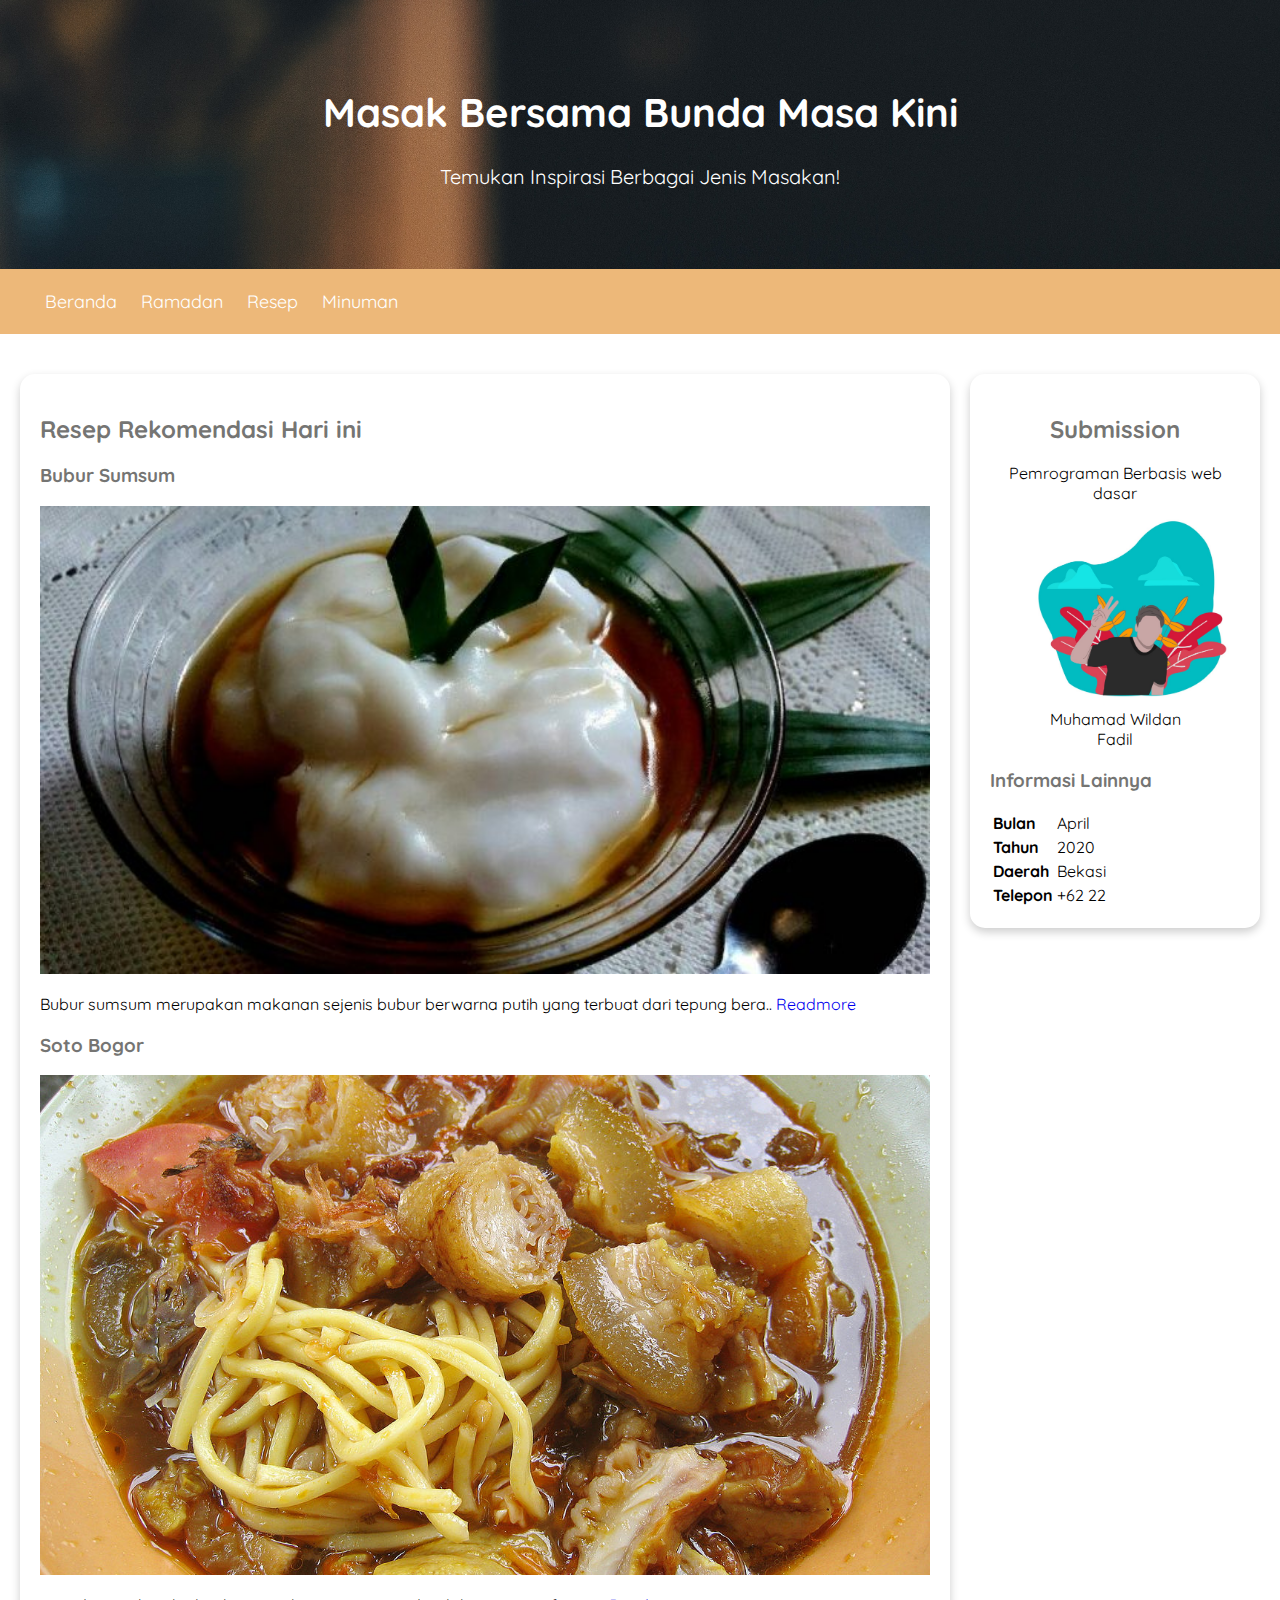
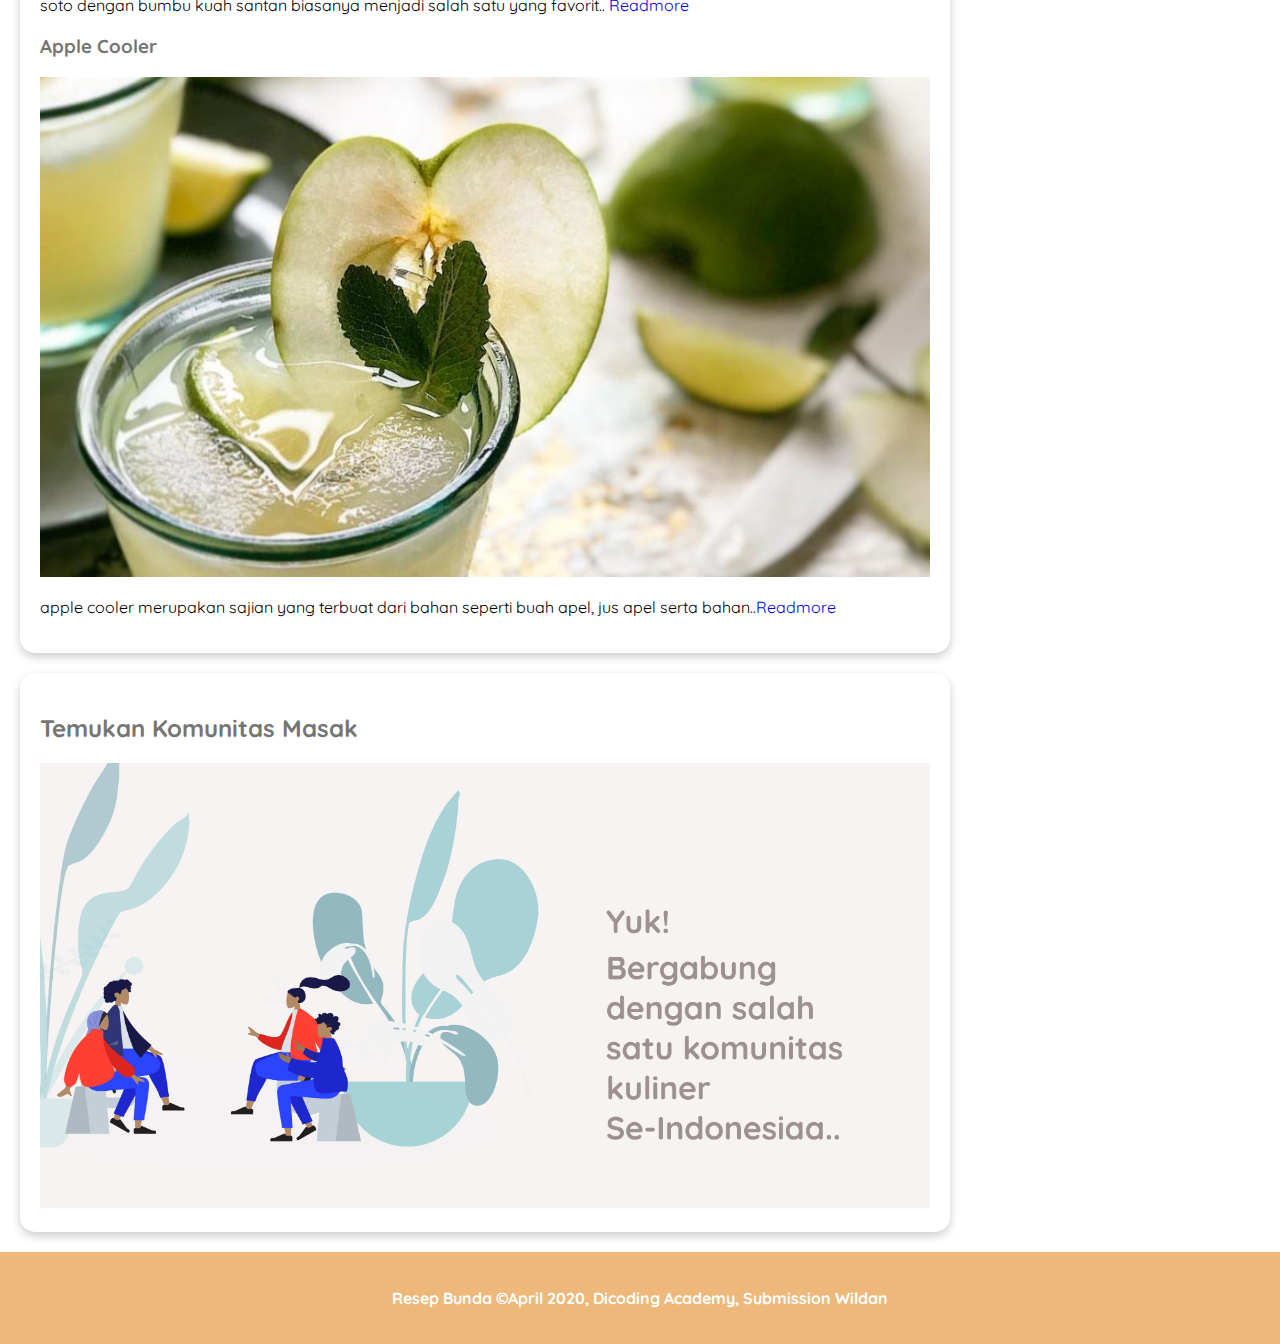
<file: index.html>
<!DOCTYPE html>
<head>
	<title> Resep Bunda Masa Kini </title>
	<meta name="viewport" content="width=device-width, initial-scale=1">
	<link rel="stylesheet" type="text/css" href="style.css">

</head>
<body>
	<script src="javascript.js"></script>
	<header>
		<div class="jumbotron">
	<h1>Masak Bersama Bunda Masa Kini</h1>
	<p>Temukan Inspirasi Berbagai Jenis Masakan!</p>
	</div>
	<nav>
	<ul>
		<li><a href="index.html">Beranda</a></li>
		<li><a href="menuramadan.html">Ramadan</a></li>
		<li><a href="menuresep.html">Resep</a></li>
		<li><a href="menuminuman.html">Minuman</a></li>
	</ul>
	</nav>
	</header>

	<main>
		<div id="content">
		<article id="rekomendasi-masakan" class="card">
		<h2>Resep Rekomendasi Hari ini</h2>
		<h3>Bubur Sumsum</h3>
		<img src="images/resep1.jpg" class="featured-image" alt="asad">
		<p> Bubur sumsum merupakan makanan sejenis bubur berwarna putih yang terbuat dari tepung bera.. <a href="bubursumsum.html">Readmore </a></p>	
		
		<section>
		<h3>Soto Bogor</h3>
		<img src="images/resep2.jpg" class="featured-image" alt="asad">
		<p>soto dengan bumbu kuah santan biasanya menjadi salah satu yang favorit.. <a href="sotobogor.html">Readmore </a></p>	
		</section>

		<section>
		<h3>Apple Cooler</h3>
		<img src="images/resep3.jpg" class="featured-image" alt="asad">
		<p>apple cooler merupakan sajian yang terbuat dari bahan seperti buah apel, jus apel serta bahan..<a href="applecooler.html">Readmore </a></p>
		</section>	
		</article>
		
	
		<article id="komunitas" class="card">
			<h2>Temukan Komunitas Masak</h2>
			<a target="_blank" href="https://web.facebook.com/groups/indonesian.foodblogger?_rdc=1&_rdr">
			<img src="images/komunitas.jpg"  class="featured-image" alt="temukan foto"></a>
	

		</article>


</div>
<aside>
<article class="profile card">
	<header>
			<h2>Submission</h2>
			<p>Pemrograman Berbasis web dasar</p>
			<figure>
				<img src="images/tes1.jpg">
				<figcaption>Muhamad Wildan Fadil</figcaption>
			</figure>
	</header>
	<section>
		<h3>Informasi Lainnya</h3>
 		<table>
 			<tr>
				<th>Bulan </th>
				<td>April</td>
			</tr>
			<tr>
				<th>Tahun</th>
				<td>2020</td>
			</tr>
			<tr>
				<th>Daerah</th>
				<td>Bekasi</td>
			</tr>
			<tr>
				<th>Telepon</th>
				<td>+62 22</td>
			</tr>
</table>
</section>
</article>
</aside>
</main>
<footer>
	<p> Resep Bunda &#169;April 2020, Dicoding Academy, Submission Wildan
</footer>
</body>
</html>
</file>
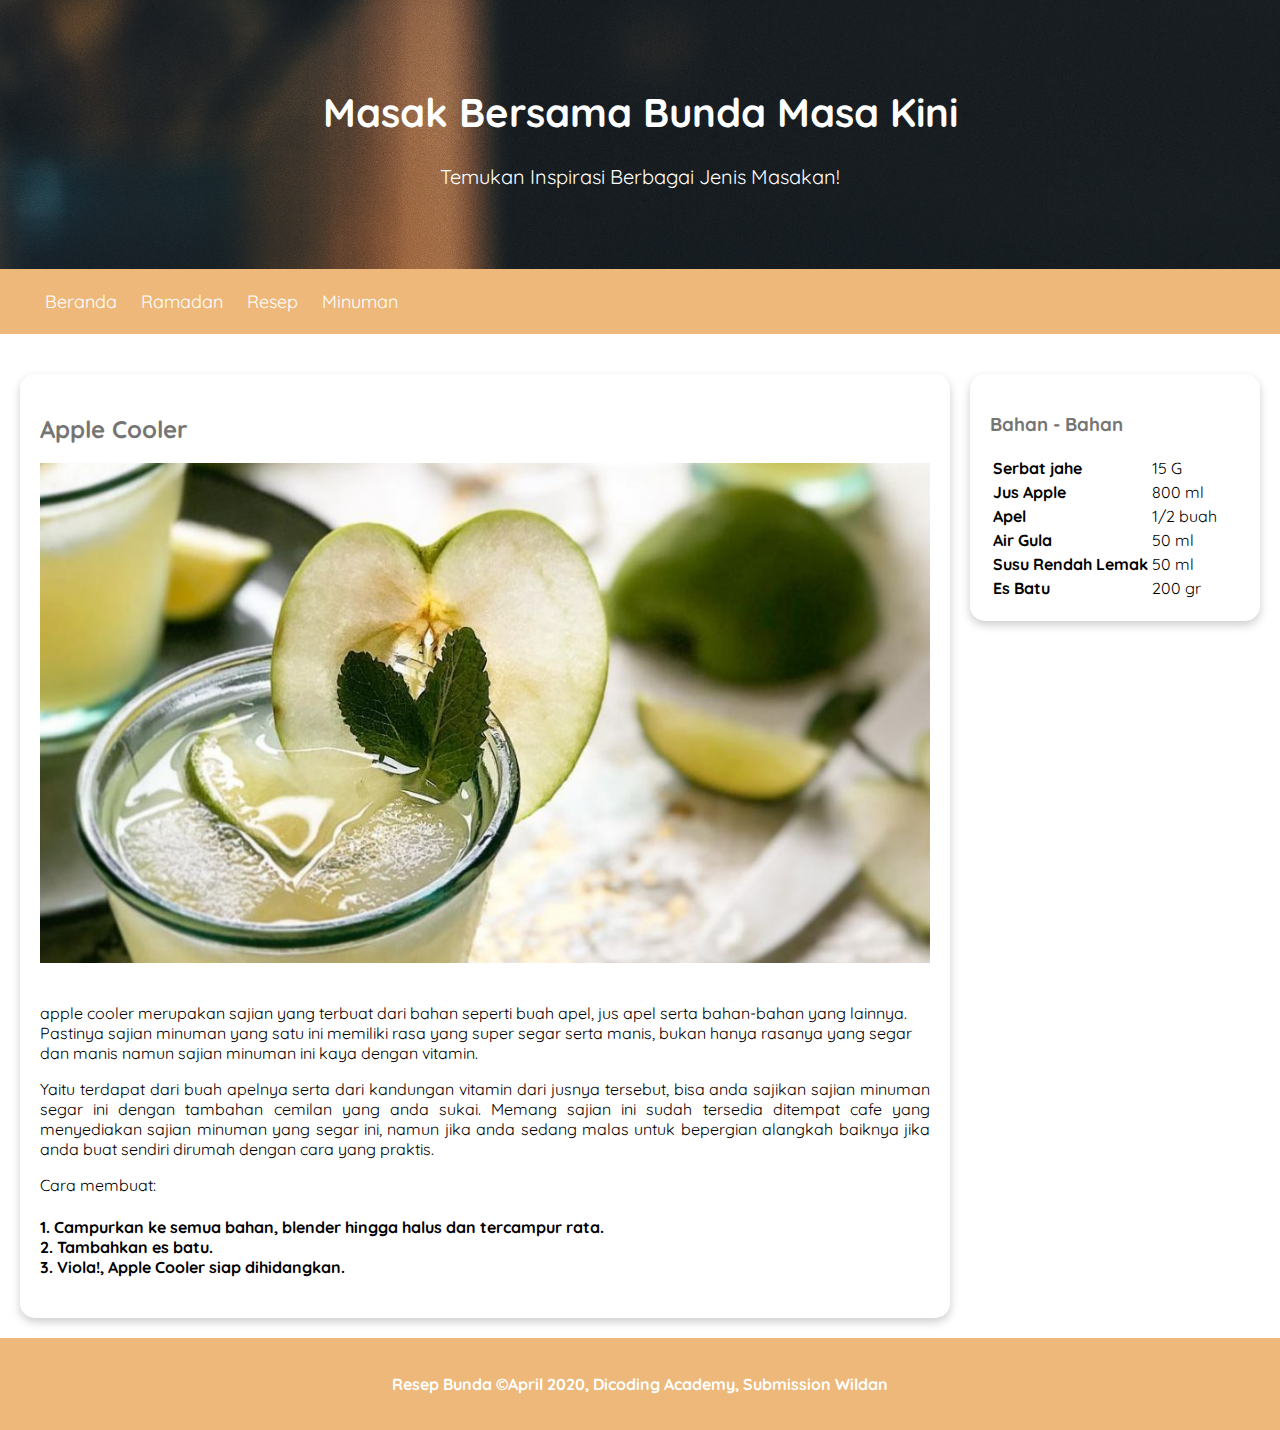
<file: applecooler.html>
<!DOCTYPE html>
<html>
<head>
	<title>Apple Cooler - Resep Bunda Masa Kini</title>
	<meta name="viewport" content="width=device-width, initial-scale=1">
	<link rel="stylesheet" type="text/css" href="style.css">
</head>
<body>
	<header>
		<div class="jumbotron">
	<h1>Masak Bersama Bunda Masa Kini</h1>
	<p>Temukan Inspirasi Berbagai Jenis Masakan!</p>
	</div>
	<nav>
	<ul>
		<li><a href="index.html">Beranda</a></li>
		<li><a href="menuramadan.html">Ramadan</a></li>
		<li><a href="menuresep.html">Resep</a></li>
		<li><a href="menuminuman.html">Minuman</a></li>
	</nav>
	</header>

	<main> 
	<div id="content">

<article id="sejarah" class="card">
<h2>Apple Cooler</h2>
<img src="images/resep3.jpg" class="featured-image" alt="sejarah">
<p><br>apple cooler merupakan sajian yang terbuat dari bahan seperti buah apel, jus apel serta bahan-bahan yang lainnya. Pastinya sajian minuman yang satu ini memiliki rasa yang super segar serta manis, bukan hanya rasanya yang segar dan manis namun sajian minuman ini kaya dengan vitamin. </p>

<p class="text">Yaitu terdapat dari buah apelnya serta dari kandungan vitamin dari jusnya tersebut, bisa anda sajikan sajian minuman segar ini dengan tambahan cemilan yang anda sukai. Memang sajian ini sudah tersedia ditempat cafe yang menyediakan sajian minuman yang segar ini, namun jika anda sedang malas untuk bepergian alangkah baiknya jika anda buat sendiri dirumah dengan cara yang praktis.

<p>Cara membuat:
<br> <h4> 1. Campurkan ke semua bahan, blender hingga halus dan tercampur rata.
<br>  2. Tambahkan es batu.
<br>  3. Viola!, Apple Cooler siap dihidangkan.
</h4>
</p>

</article>
</div>

<aside>
<article class="profile card">
	<section class="text2">
		<h3>Bahan - Bahan</h3>
 		<table>
 			<tr>
				<th>Serbat jahe</th>
				<td>15 G</td>
			</tr>
			<tr>
				<th>Jus Apple</th>
				<td>800 ml</td>
			</tr>
			<tr>
				<th>Apel</th>	
				<td>1/2 buah</td>
			</tr>
			<tr>
				<th>Air Gula</th>
				<td>50 ml</td>
			</tr>
			<tr>
				<th>Susu Rendah Lemak</th>
				<td>50 ml</td>
			</tr>
			<tr>
				<th>Es Batu</th>
				<td>200 gr</td>
			</tr>
			
</table>
</section>
</article>
</aside>
</main>
<footer>
	<p> Resep Bunda &#169;April 2020, Dicoding Academy, Submission Wildan</p>
</footer>
</body>
</html>
</file>
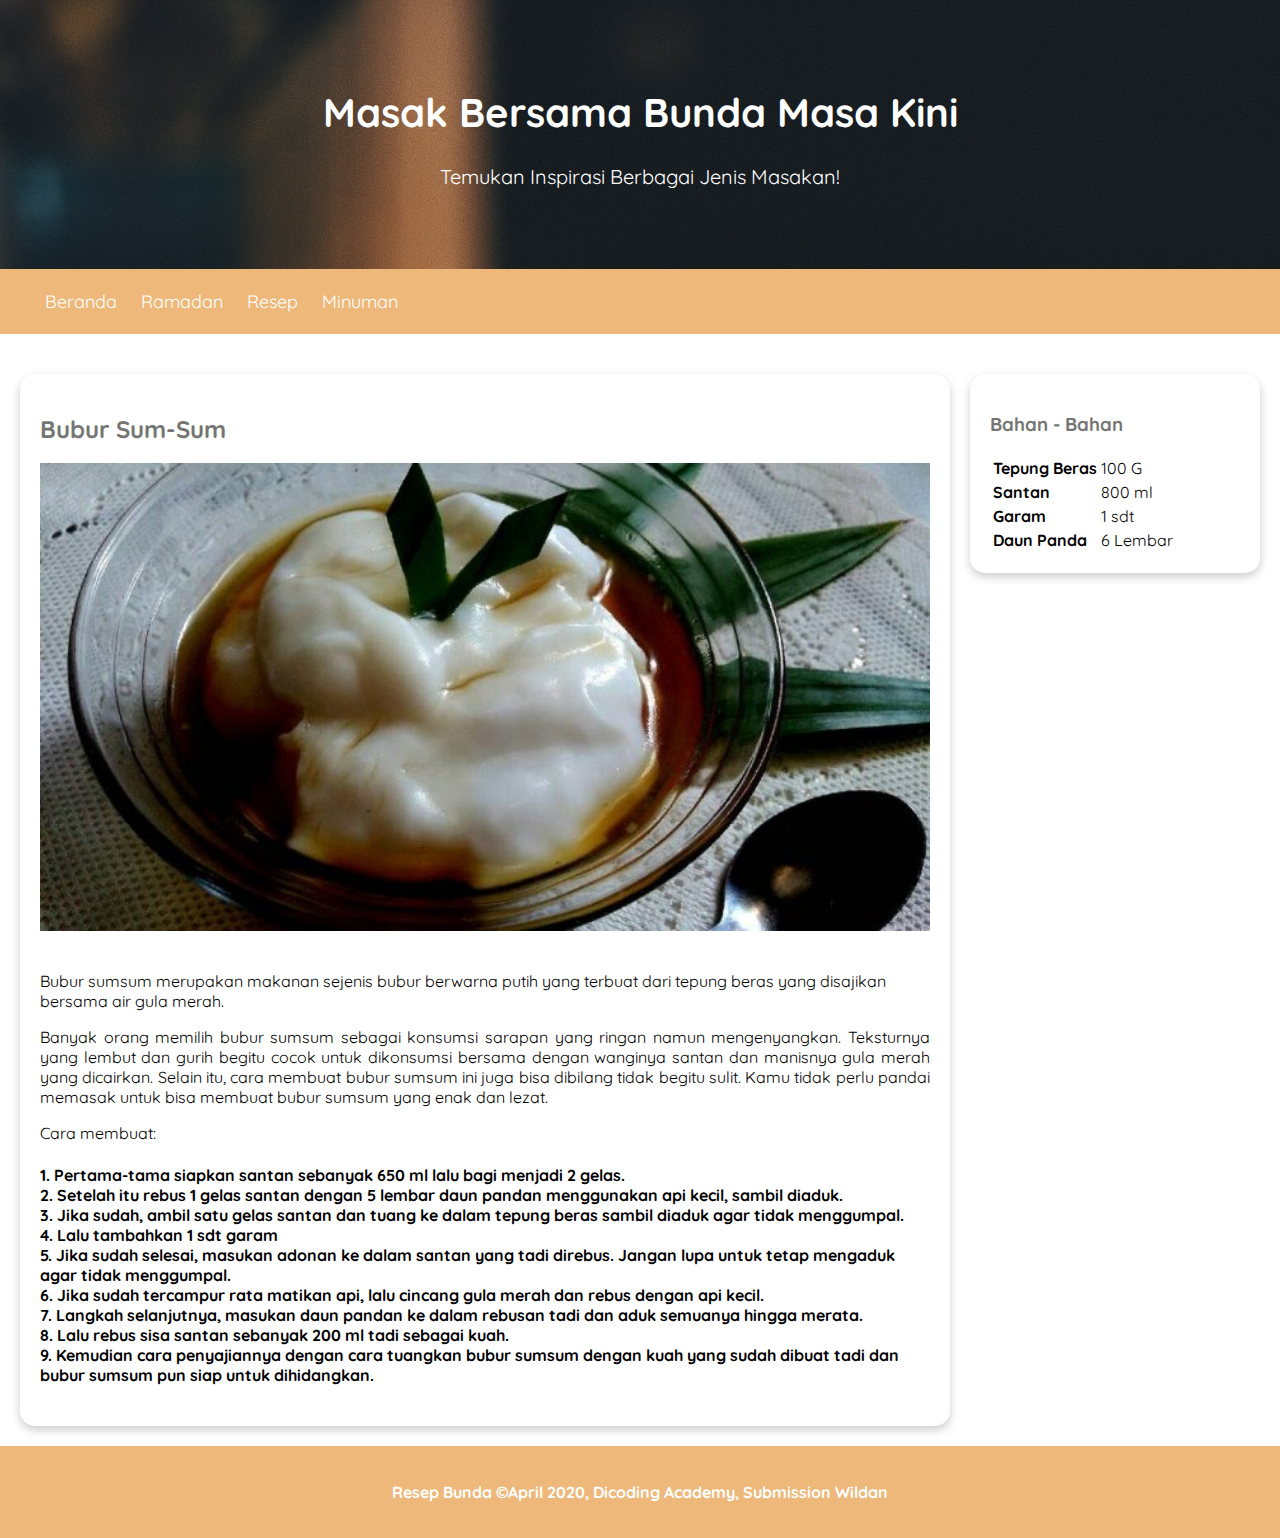
<file: bubursumsum.html>
<!DOCTYPE html>
<html>
<head>
	<title>Bubur Sum-Sum - Resep Bunda Masa Kini</title>
	<meta name="viewport" content="width=device-width, initial-scale=1">
	<link rel="stylesheet" type="text/css" href="style.css">
</head>
<body>
	<header>
		<div class="jumbotron">
	<h1>Masak Bersama Bunda Masa Kini</h1>
	<p>Temukan Inspirasi Berbagai Jenis Masakan!</p>
	</div>
	<nav>
	<ul>
		<li><a href="index.html">Beranda</a></li>
		<li><a href="menuramadan.html">Ramadan</a></li>
		<li><a href="menuresep.html">Resep</a></li>
			<li><a href="menuminuman.html">Minuman</a></li>
	</ul>
	</nav>
	</header>

	<main> 
	<div id="content">

<article id="sejarah" class="card">
<h2>Bubur Sum-Sum</h2>
<img src="images/resep1.jpg" class="featured-image" alt="sejarah">
<p><br>Bubur sumsum merupakan makanan sejenis bubur berwarna putih yang terbuat dari tepung beras yang disajikan bersama air gula merah. </p>

<p class="text">Banyak orang memilih bubur sumsum sebagai konsumsi sarapan yang ringan namun mengenyangkan. Teksturnya yang lembut dan gurih begitu cocok untuk dikonsumsi bersama dengan wanginya santan dan manisnya gula merah yang dicairkan. Selain itu, cara membuat bubur sumsum ini juga bisa dibilang tidak begitu sulit. Kamu tidak perlu pandai memasak untuk bisa membuat bubur sumsum yang enak dan lezat. 

<p>Cara membuat:

<br> <h4> 1. Pertama-tama siapkan santan sebanyak 650 ml lalu bagi menjadi 2 gelas.
<br>  2. Setelah itu rebus 1 gelas santan dengan 5 lembar daun pandan menggunakan api kecil, sambil diaduk.
<br>  3. Jika sudah, ambil satu gelas santan dan tuang ke dalam tepung beras sambil diaduk agar tidak menggumpal.
<br> 4. Lalu tambahkan 1 sdt garam
<br> 5. Jika sudah selesai, masukan adonan ke dalam santan yang tadi direbus. Jangan lupa untuk tetap mengaduk agar tidak menggumpal.
<br> 6. Jika sudah tercampur rata matikan api, lalu cincang gula merah dan rebus dengan api kecil.
<br> 7. Langkah selanjutnya, masukan daun pandan ke dalam rebusan tadi dan aduk semuanya hingga merata.
<br> 8. Lalu rebus sisa santan sebanyak 200 ml tadi sebagai kuah.
<br> 9. Kemudian cara penyajiannya dengan cara tuangkan bubur sumsum dengan kuah yang sudah dibuat tadi dan bubur sumsum pun siap untuk dihidangkan. </h4></p>


</article>
</div>

<aside>
<article class="profile card">
	<section class="text2">
		<h3>Bahan - Bahan</h3>
 		<table>
 			<tr>
				<th>Tepung Beras</th>
				<td>100 G</td>
			</tr>
			<tr>
				<th>Santan</th>
				<td>800 ml</td>
			</tr>
			<tr>
				<th>Garam</th>	
				<td>1 sdt</td>
			</tr>
			<tr>
				<th>Daun Panda</th>
				<td>6 Lembar</td>
			</tr>
			
</table>
</section>
</article>
</aside>
</main>
<footer>
	<p> Resep Bunda &#169;April 2020, Dicoding Academy, Submission Wildan</p>
</footer>
</body>
</html>
</file>
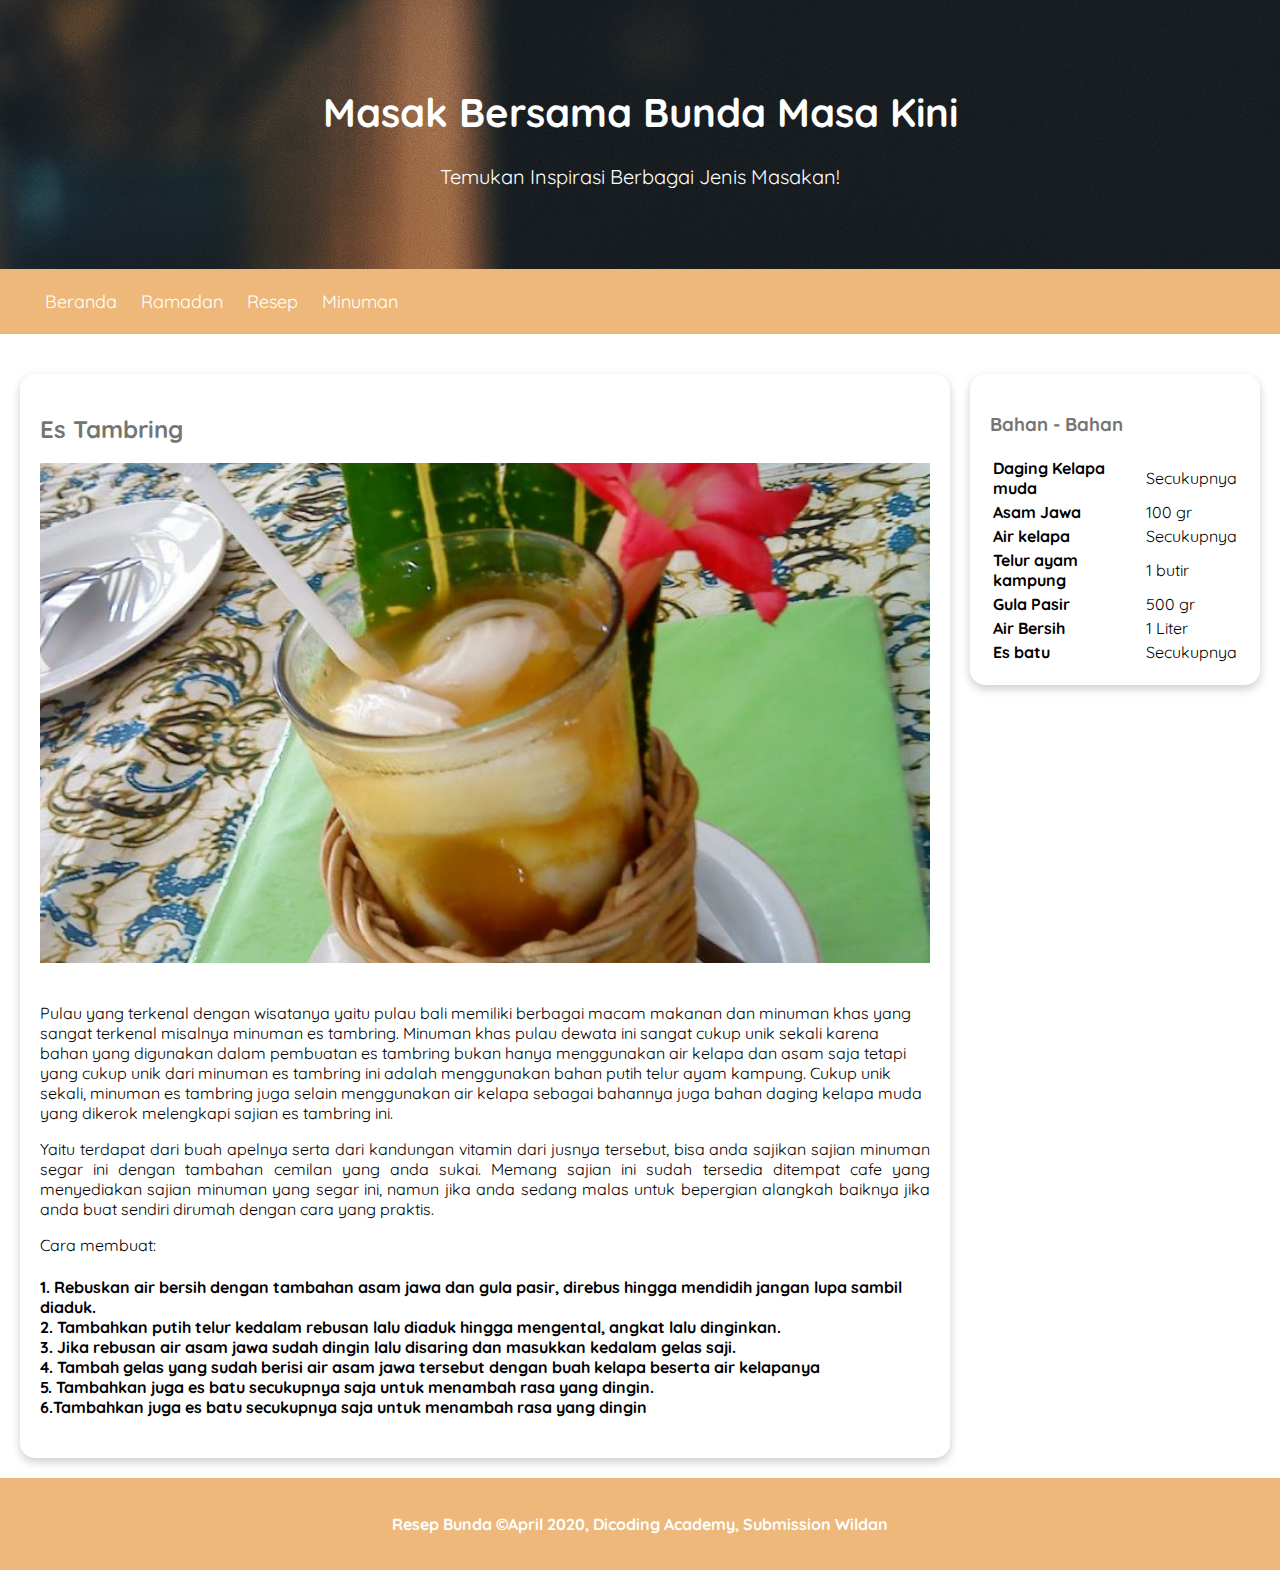
<file: estambring.html>
<!DOCTYPE html>
<html>
<head>
	<title>Es Tambring - Resep Bunda Masa Kini</title>
	<meta name="viewport" content="width=device-width, initial-scale=1">
	<link rel="stylesheet" type="text/css" href="style.css">
</head>
<body>
	<header>
		<div class="jumbotron">
	<h1>Masak Bersama Bunda Masa Kini</h1>
	<p>Temukan Inspirasi Berbagai Jenis Masakan!</p>
	</div>
	<nav>
	<ul>
		<li><a href="index.html">Beranda</a></li>
		<li><a href="menuramadan.html">Ramadan</a></li>
		<li><a href="menuresep.html">Resep</a></li>
		<li><a href="menuminuman.html">Minuman</a></li>
	</ul>
	</nav>
	</header>

	<main> 
	<div id="content">

<article id="sejarah" class="card">
<h2>Es Tambring</h2>
<img src="images/resep32.jpg" class="featured-image" alt="sejarah">
<p><br>Pulau yang terkenal dengan wisatanya yaitu pulau bali memiliki berbagai macam makanan dan minuman khas yang sangat terkenal misalnya minuman es tambring. Minuman khas pulau dewata ini sangat cukup unik sekali karena bahan yang digunakan dalam pembuatan es tambring bukan hanya menggunakan air kelapa dan asam saja tetapi yang cukup unik dari minuman es tambring ini adalah menggunakan bahan putih telur ayam kampung. Cukup unik sekali, minuman es tambring juga selain menggunakan air kelapa sebagai bahannya juga bahan daging kelapa muda yang dikerok melengkapi sajian es tambring ini.</p>

<p class="text">Yaitu terdapat dari buah apelnya serta dari kandungan vitamin dari jusnya tersebut, bisa anda sajikan sajian minuman segar ini dengan tambahan cemilan yang anda sukai. Memang sajian ini sudah tersedia ditempat cafe yang menyediakan sajian minuman yang segar ini, namun jika anda sedang malas untuk bepergian alangkah baiknya jika anda buat sendiri dirumah dengan cara yang praktis.

<p>Cara membuat:
<br> <h4> 1. Rebuskan air bersih dengan tambahan asam jawa dan gula pasir, direbus hingga mendidih jangan lupa sambil diaduk.
<br>  2. Tambahkan putih telur kedalam rebusan lalu diaduk hingga mengental, angkat lalu dinginkan.
<br>  3. Jika rebusan air asam jawa sudah dingin lalu disaring dan masukkan kedalam gelas saji.
<br>  4. Tambah gelas yang sudah berisi air asam jawa tersebut dengan buah kelapa beserta air kelapanya
<br>  5. Tambahkan juga es batu secukupnya saja untuk menambah rasa yang dingin.
<br>  6.Tambahkan juga es batu secukupnya saja untuk menambah rasa yang dingin
</p></h4>

</article>
</div>

<aside>
<article class="profile card">
	<section class="text2">
		<h3>Bahan - Bahan</h3>
 		<table>
 			<tr>
				<th>Daging Kelapa muda</th>
				<td>Secukupnya</td>
			</tr>
			<tr>
				<th>Asam Jawa</th>
				<td>100 gr</td>
			</tr>
			<tr>
				<th>Air kelapa</th>	
				<td>Secukupnya</td>
			</tr>
			<tr>
				<th>Telur ayam kampung</th>
				<td>1 butir</td>
			</tr>
			<tr>
				<th>Gula Pasir</th>
				<td>500 gr</td>
			</tr>
			<tr>
				<th>Air Bersih</th>
				<td>1 Liter</td>
			</tr>
			<tr>
				<th>Es batu</th>
				<td>Secukupnya</td>
			</tr>
			
</table>
</section>
</article>
</aside>
</main>
<footer>
	<p> Resep Bunda &#169;April 2020, Dicoding Academy, Submission Wildan</p>
</footer>
</body>
</html>
</file>
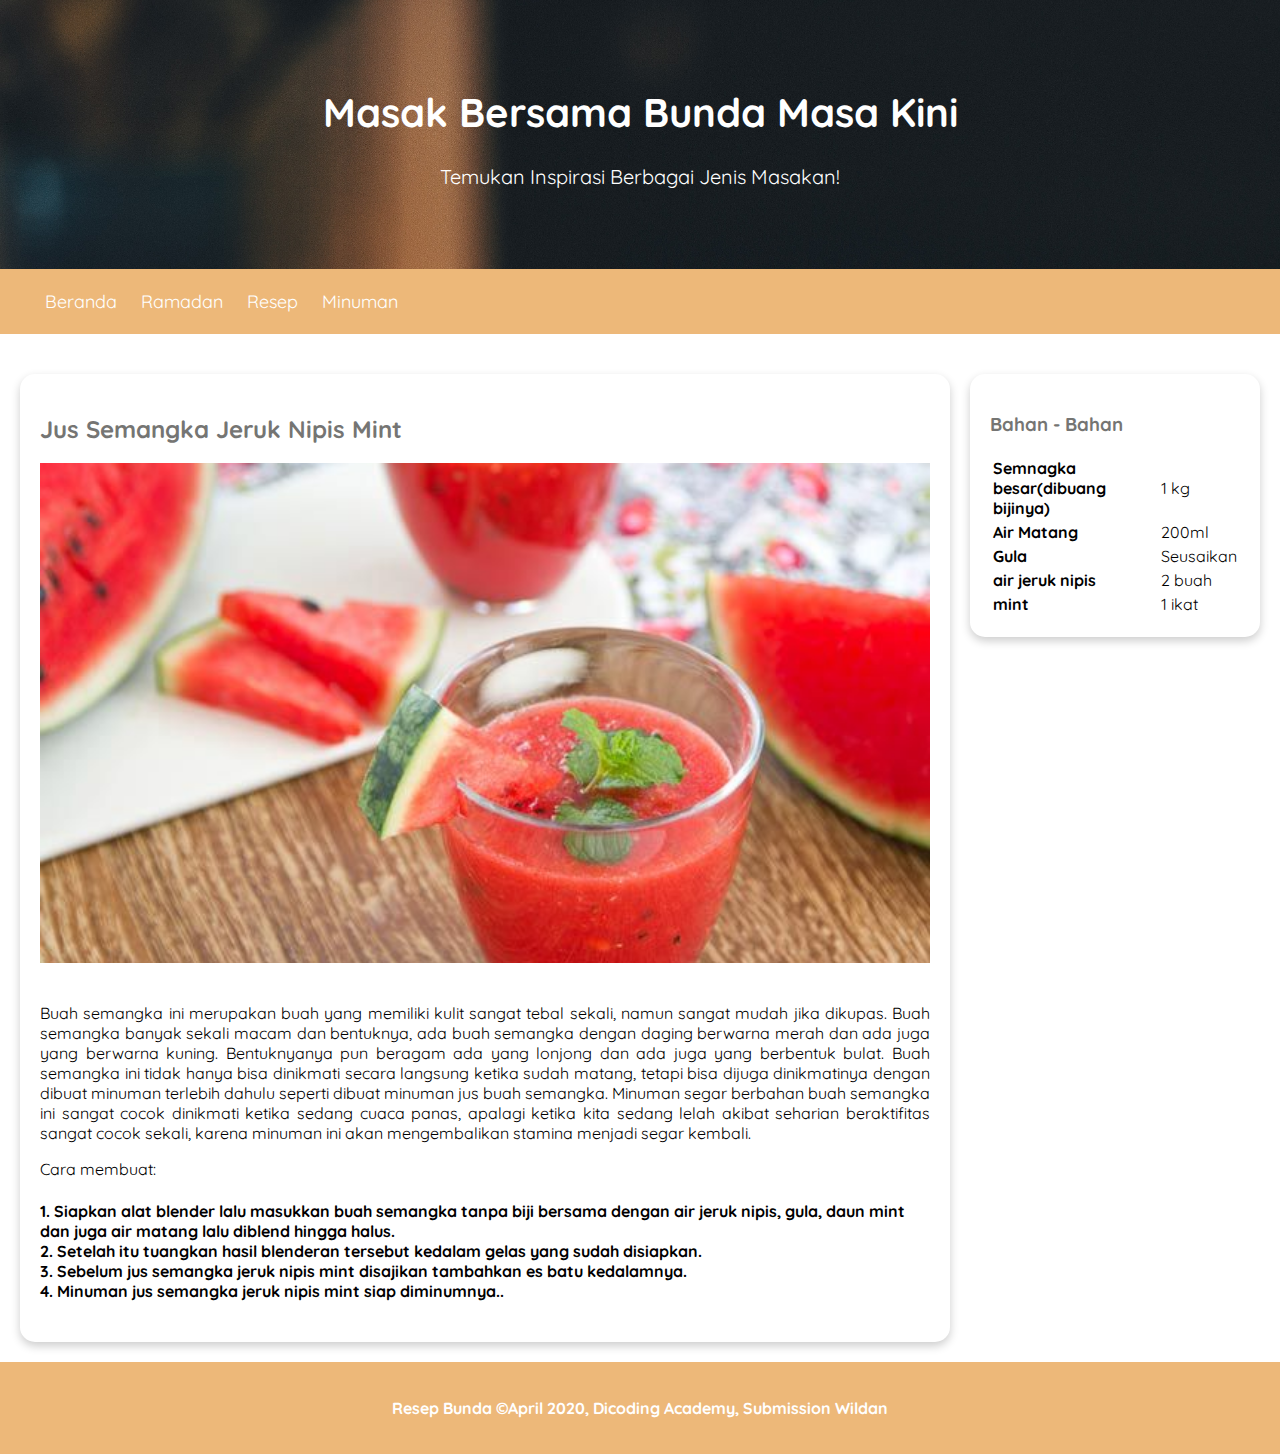
<file: jussemangka.html>
<!DOCTYPE html>
<html>
<head>
	<title>Jus Semangka - Resep Bunda Masa Kini</title>
	<meta name="viewport" content="width=device-width, initial-scale=1">
	<link rel="stylesheet" type="text/css" href="style.css">
</head>
<body>
	<header>
		<div class="jumbotron">
	<h1>Masak Bersama Bunda Masa Kini</h1>
	<p>Temukan Inspirasi Berbagai Jenis Masakan!</p>
	</div>
	<nav>
	<ul>
		<li><a href="index.html">Beranda</a></li>
		<li><a href="menuramadan.html">Ramadan</a></li>
		<li><a href="menuresep.html">Resep</a></li>
		<li><a href="menuminuman.html">Minuman</a></li>
	</ul>
	</nav>
	</header>

	<main> 
	<div id="content">

<article id="sejarah" class="card">
<h2>Jus Semangka Jeruk Nipis Mint</h2>
<img src="images/resep31.jpg" class="featured-image" alt="sejarah">
<p class="text"><br>Buah semangka ini merupakan buah yang memiliki kulit sangat tebal sekali, namun sangat mudah jika dikupas. Buah semangka banyak sekali macam dan bentuknya, ada buah semangka dengan daging berwarna merah dan ada juga yang berwarna kuning. Bentuknyanya pun beragam ada yang lonjong dan ada juga yang berbentuk bulat. Buah semangka ini tidak hanya bisa dinikmati secara langsung ketika sudah matang, tetapi bisa dijuga dinikmatinya dengan dibuat minuman terlebih dahulu seperti dibuat minuman jus buah semangka. Minuman segar berbahan buah semangka ini sangat cocok dinikmati ketika sedang cuaca panas, apalagi ketika kita sedang lelah akibat seharian beraktifitas sangat cocok sekali, karena minuman ini akan mengembalikan stamina menjadi segar kembali. 



<p>Cara membuat:
<br> <h4> 1. Siapkan alat blender lalu masukkan buah semangka tanpa biji bersama dengan air jeruk nipis, gula, daun mint dan juga air matang lalu diblend hingga halus.
<br>  2. Setelah itu tuangkan hasil blenderan tersebut kedalam gelas yang sudah disiapkan.
<br>  3. Sebelum jus semangka jeruk nipis mint disajikan tambahkan es batu kedalamnya.
<br>  4. Minuman jus semangka jeruk nipis mint siap diminumnya..
</h4>
</p>

</article>
</div>

<aside>
<article class="profile card">
	<section class="text2">
		<h3>Bahan - Bahan</h3>
 		<table>
 			<tr>
				<th>Semnagka besar(dibuang bijinya)</th>
				<td>1 kg</td>
			</tr>
			<tr>
				<th>Air Matang</th>
				<td>200ml</td>
			</tr>
			<tr>
				<th>Gula</th>	
				<td>Seusaikan</td>
			</tr>
			<tr>
				<th>air jeruk nipis</th>
				<td>2 buah</td>
			</tr>
			<tr>
				<th>mint</th>
				<td>1 ikat</td>
			</tr>
			
			
</table>
</section>
</article>
</aside>
</main>
<footer>
	<p> Resep Bunda &#169;April 2020, Dicoding Academy, Submission Wildan</p>
</footer>
</body>
</html>
</file>
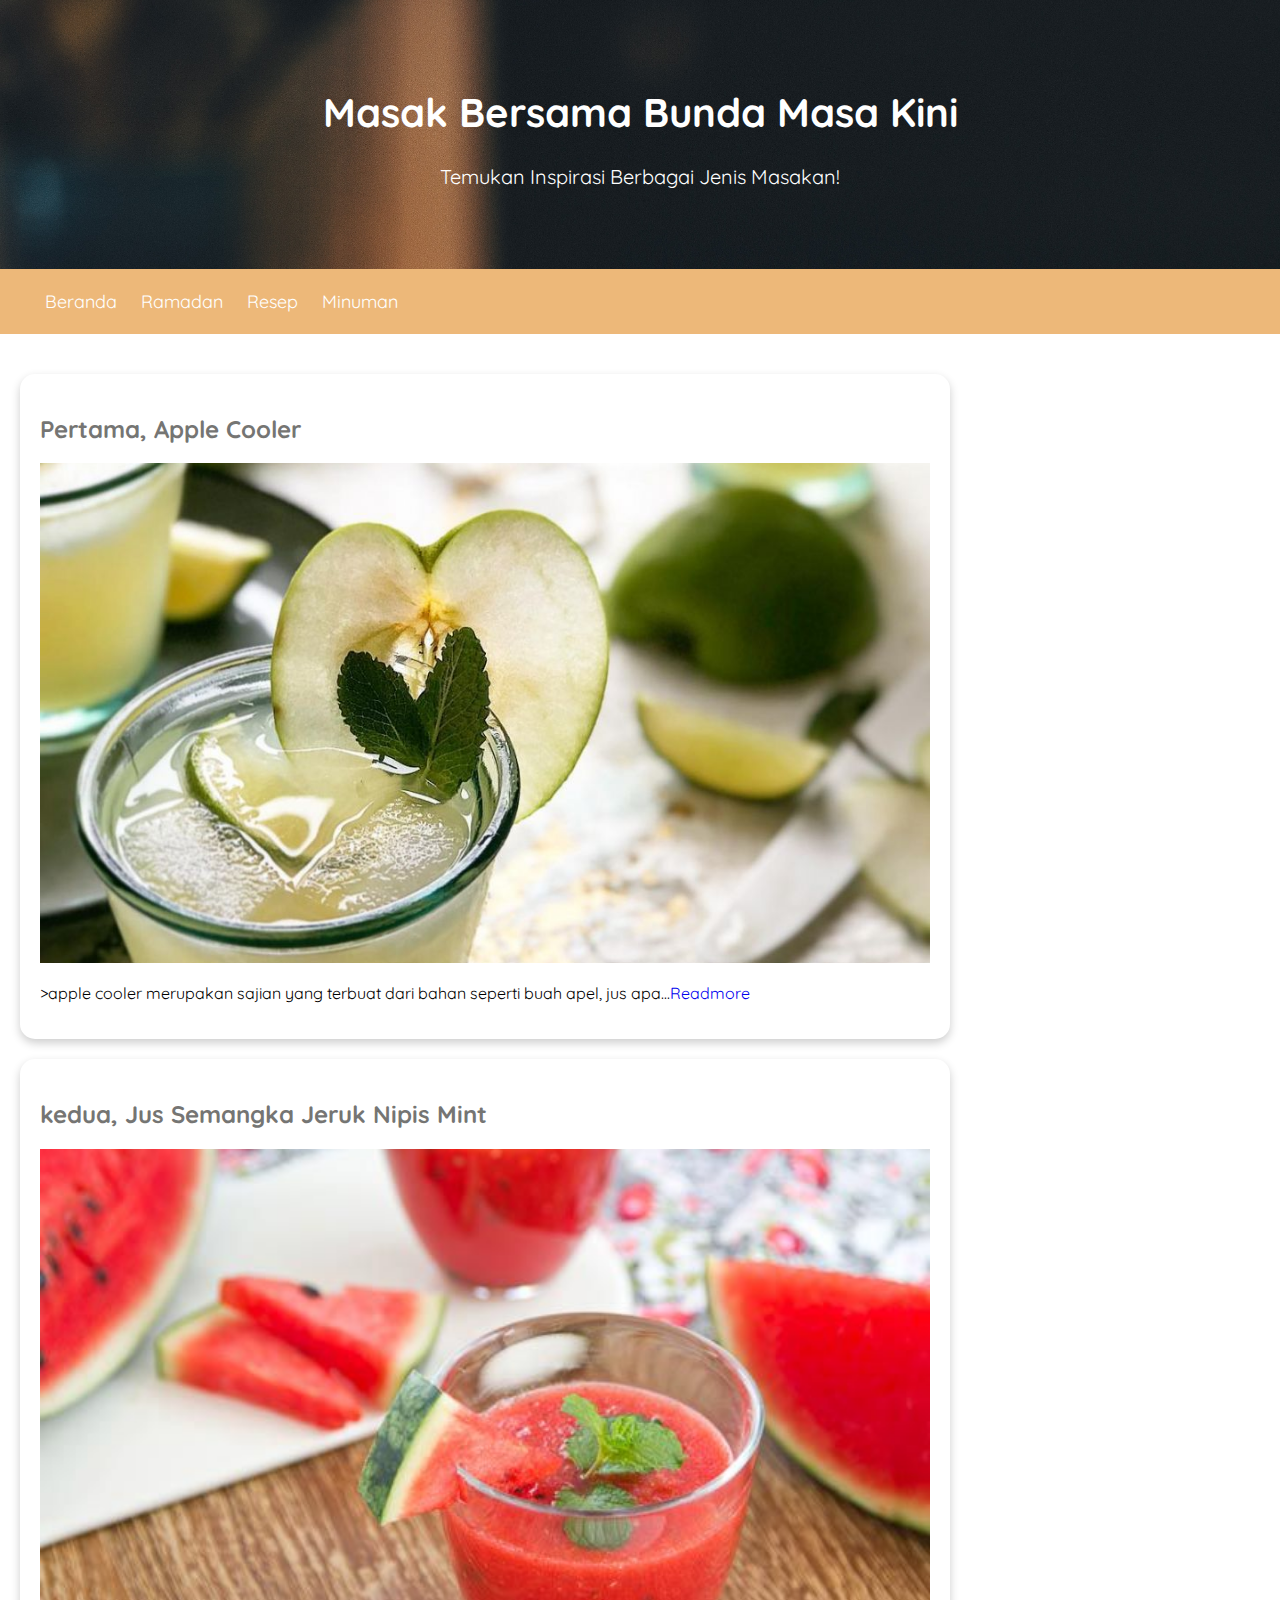
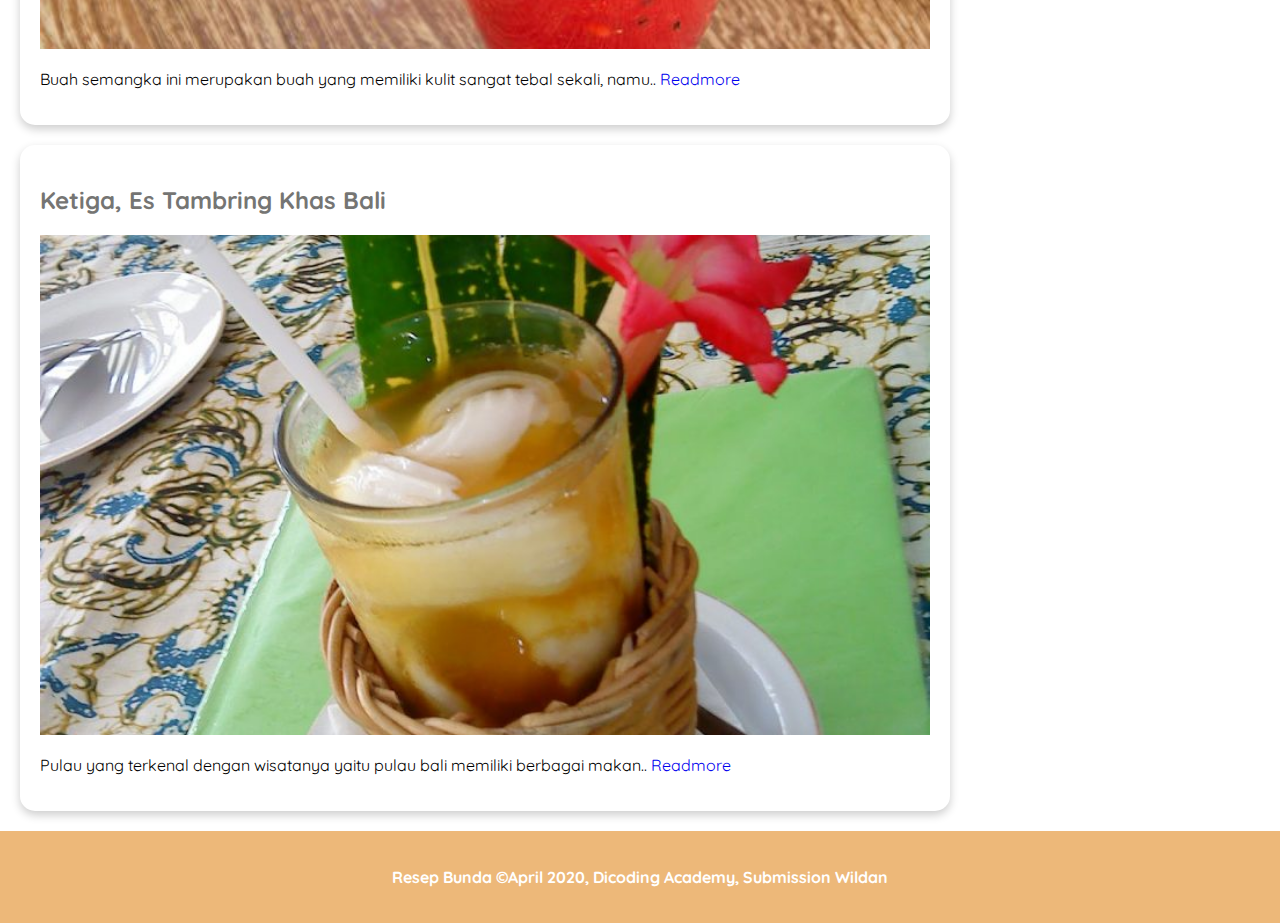
<file: menuminuman.html>
<!DOCTYPE html>
<html>
<head>
	<title>Minuman - Resep Bunda Masa Kini</title>
</head>
<body>
<meta name="viewport" content="width=device-width, initial-scale=1">
	<link rel="stylesheet" type="text/css" href="style.css">
</head>
<body>
	<header>
		<div class="jumbotron">
	<h1>Masak Bersama Bunda Masa Kini</h1>
	<p>Temukan Inspirasi Berbagai Jenis Masakan!</p>
	</div>
	<nav>
	<ul>
		<li><a href="index.html">Beranda</a></li>
		<li><a href="Resep Makanan.html">Ramadan</a></li>
		<li><a href="menuresep.html">Resep</a></li>
		<li><a href="menuminuman.html">Minuman</a></li>
	</nav>
	</header>
	<main>
	<div id="content">
		
	<article id="minuman_1" class="card">
		<a href="applecooler.html"><h2>Pertama, Apple Cooler</h2></a>
		<img src="images/resep3.jpg" class="featured-image" alt="minuman-pertama">
		<p>>apple cooler merupakan sajian yang terbuat dari bahan seperti buah apel, jus apa...<a href="applecooler.html">Readmore </a></p>
	</article>
	
	<article id="minuman_2" class="card">
		<a href="sotobogor.html"><h2>kedua, Jus Semangka Jeruk Nipis Mint</h2></a>
		<img src="images/resep31.jpg" class="featured-image" alt="minuman-kedua">
		<p>Buah semangka ini merupakan buah yang memiliki kulit sangat tebal sekali, namu.. <a href="jussemangka.html">Readmore </a></p>
	</article>
	
	<article id="minuman_3" class="card">
		<a href="supayam.html"><h2>Ketiga, Es Tambring Khas Bali </h2></a>
		<img src="images/resep32.jpg" class="featured-image" alt="minuman-ketiga">
		<p> Pulau yang terkenal dengan wisatanya yaitu pulau bali memiliki berbagai makan.. <a href="estambring.html">Readmore </a></p>
	</article>



</main>
</body>
<footer>
	<p> Resep Bunda &#169;April 2020, Dicoding Academy, Submission Wildan
</footer>
</html>
</file>
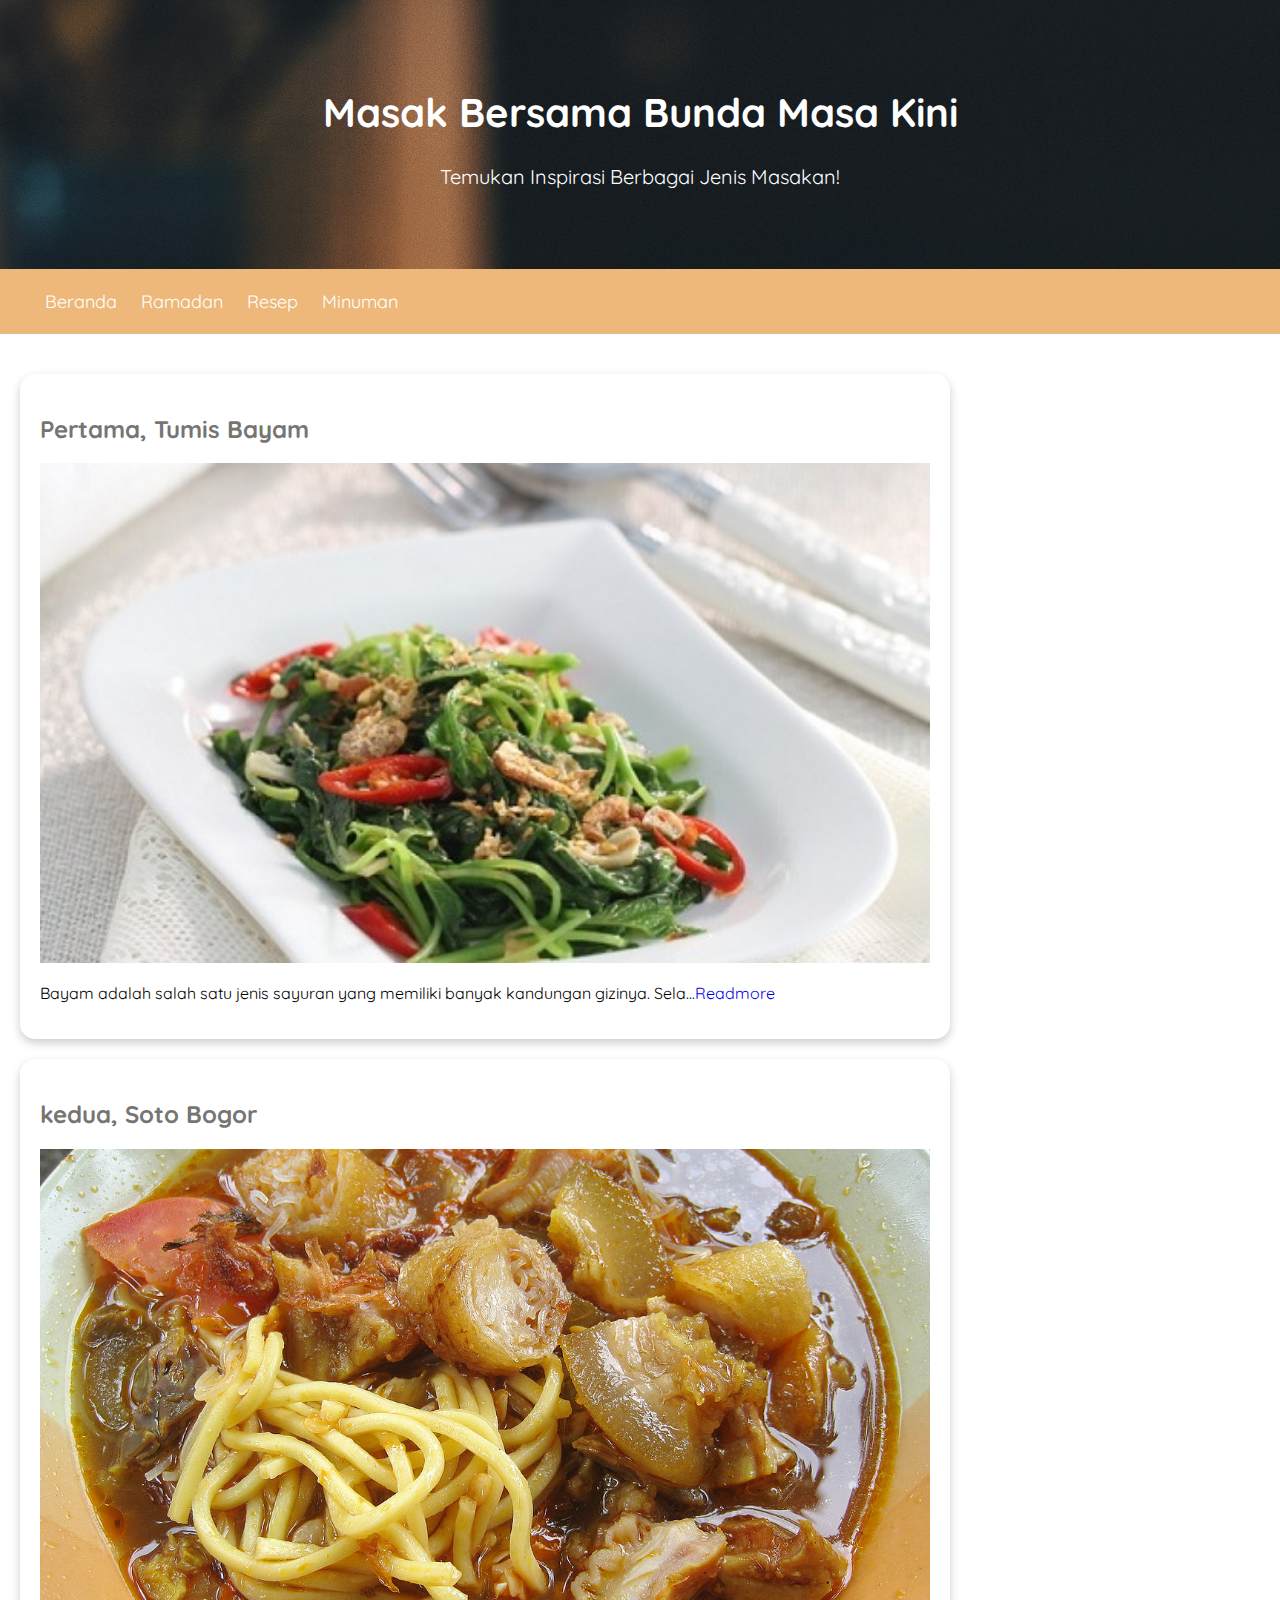
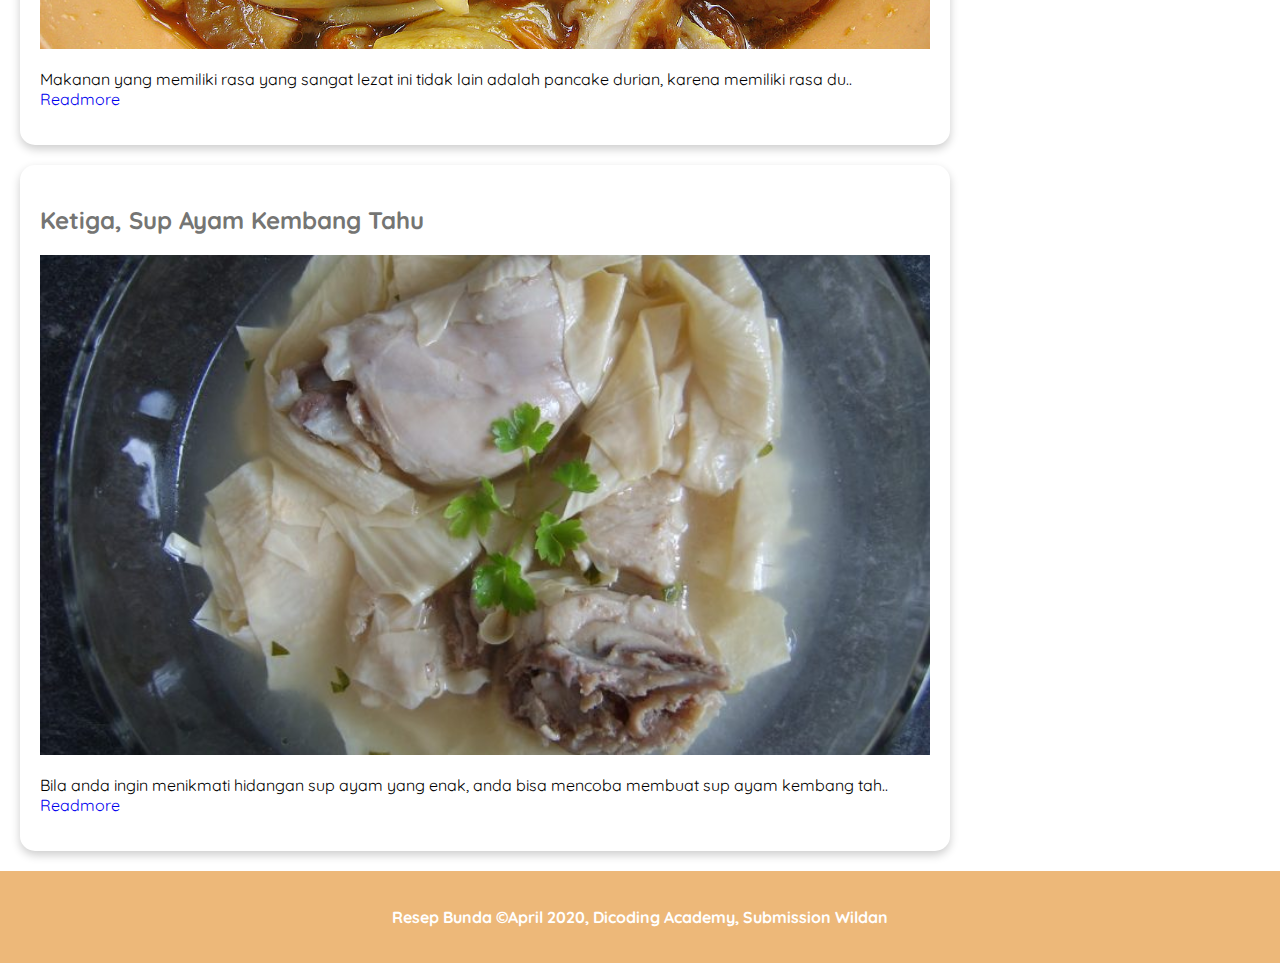
<file: menuresep.html>
<!DOCTYPE html>
<html>
<head>
	<title>Resep - Resep Bunda Masa Kini</title>
</head>
<body>
<meta name="viewport" content="width=device-width, initial-scale=1">
	<link rel="stylesheet" type="text/css" href="style.css">
</head>
<body>
	<header>
		<div class="jumbotron">
	<h1>Masak Bersama Bunda Masa Kini</h1>
	<p>Temukan Inspirasi Berbagai Jenis Masakan!</p>
	</div>
	<nav>
	<ul>
		<li><a href="index.html">Beranda</a></li>
		<li><a href="menuramadan.html">Ramadan</a></li>
		<li><a href="menuresep.html">Resep</a></li>
		<li><a href="menuminuman.html">Minuman</a></li>
	</nav>
	</header>
	<main>
	<div id="content">
		
	<article id="masakan_1" class="card">
		<a href="tumisbayam.html"><h2>Pertama, Tumis Bayam</h2></a>
		<img src="images/resep21.jpg" class="featured-image" alt="masakan-pertama">
		<p>Bayam adalah salah satu jenis sayuran yang memiliki banyak kandungan gizinya. Sela...<a href="tumisbayam.html">Readmore </a></p>
	</article>
	
	<article id="masakan_2" class="card">
		<a href="sotobogor.html"><h2>kedua, Soto Bogor</h2></a>
		<img src="images/resep2.jpg" class="featured-image" alt="masakan-kedua">
		<p>Makanan yang memiliki rasa yang sangat lezat ini tidak lain adalah pancake durian, karena memiliki rasa du.. <a href="sotobogor.html">Readmore </a></p>
	</article>
	
	<article id="masakan_3" class="card">
		<a href="supayam.html"><h2>Ketiga, Sup Ayam Kembang Tahu</h2></a>
		<img src="images/resep22.jpg" class="featured-image" alt="masakan-kedua">
		<p> Bila anda ingin menikmati hidangan sup ayam yang enak, anda bisa mencoba membuat sup ayam kembang tah.. <a href="supayam.html">Readmore </a></p>
	</article>



</main>
</body>
<footer>
	<p> Resep Bunda &#169;April 2020, Dicoding Academy, Submission Wildan
</footer>
</html>
</file>
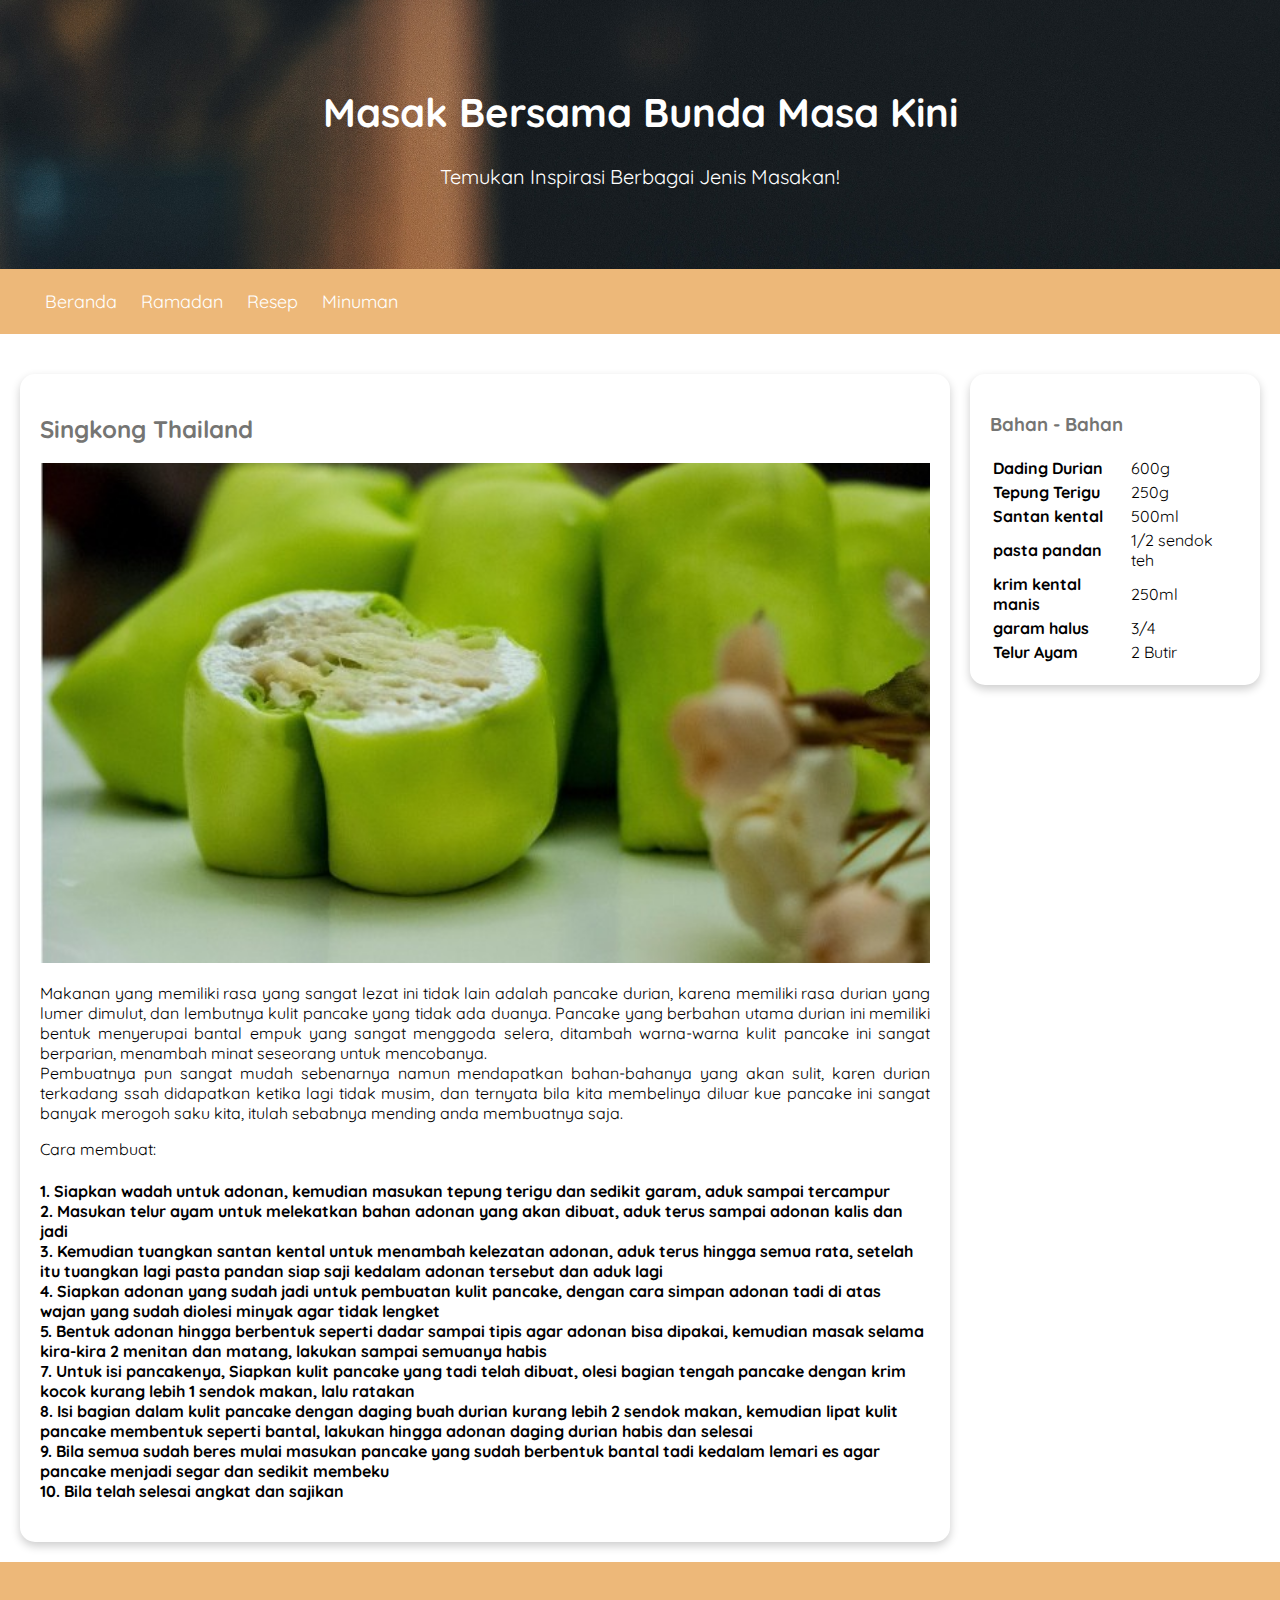
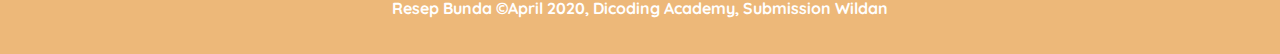
<file: pancakedurian.html>
<!DOCTYPE html>
<html>
<head>
	<title>Pancake Durian - Resep Bunda Masa Kini</title>
	<meta name="viewport" content="width=device-width, initial-scale=1">
	<link rel="stylesheet" type="text/css" href="style.css">
</head>
<body>
	<header>
		<div class="jumbotron">
	<h1>Masak Bersama Bunda Masa Kini</h1>
	<p>Temukan Inspirasi Berbagai Jenis Masakan!</p>
	</div>
	<nav>
	<ul>
		<li><a href="index.html">Beranda</a></li>
		<li><a href="menuramadan.html">Ramadan</a></li>
		<li><a href="menuresep.html">Resep</a></li>
		<li><a href="Resep Minuman.html">Minuman</a></li>
	</ul>
	</nav>
	</header>

	<main> 
	<div id="content">

<article id="sejarah" class="card">
<h2>Singkong Thailand</h2>
<img src="images/resep1(2).jpg" class="featured-image" alt="sejarah">
<p class="text">Makanan yang memiliki rasa yang sangat lezat ini tidak lain adalah pancake durian, karena memiliki rasa durian yang lumer dimulut, dan lembutnya kulit pancake yang tidak ada duanya. Pancake yang berbahan utama durian ini memiliki bentuk menyerupai bantal empuk yang sangat menggoda selera, ditambah warna-warna kulit pancake ini sangat berparian, menambah minat seseorang untuk mencobanya.
	<br>
	Pembuatnya pun sangat mudah sebenarnya namun mendapatkan bahan-bahanya yang akan sulit, karen durian terkadang ssah didapatkan ketika lagi tidak musim, dan ternyata bila kita membelinya diluar kue pancake ini sangat banyak merogoh saku kita, itulah sebabnya mending anda membuatnya saja.


<p> Cara membuat:
<br><h4> 1. Siapkan wadah untuk adonan, kemudian masukan tepung terigu dan sedikit garam, aduk sampai tercampur

<br>2. Masukan telur ayam untuk melekatkan bahan adonan yang akan dibuat, aduk terus sampai adonan kalis dan jadi

<br>3. Kemudian tuangkan santan kental untuk menambah kelezatan adonan, aduk terus hingga semua rata, setelah itu tuangkan lagi pasta pandan siap saji kedalam adonan tersebut dan aduk lagi
<br>4. 
Siapkan adonan yang sudah jadi untuk pembuatan kulit pancake, dengan cara simpan adonan tadi di atas wajan yang sudah diolesi minyak agar tidak lengket
<br>5. Bentuk adonan hingga berbentuk seperti dadar sampai tipis agar adonan bisa dipakai, kemudian masak selama kira-kira 2 menitan dan matang, lakukan sampai semuanya habis

<br>7. Untuk isi pancakenya, Siapkan kulit pancake yang tadi telah dibuat, olesi bagian tengah pancake dengan krim kocok kurang lebih 1 sendok makan, lalu ratakan
<br>8. Isi bagian dalam kulit pancake dengan daging buah durian kurang lebih 2 sendok makan, kemudian lipat kulit pancake membentuk seperti bantal, lakukan hingga adonan daging durian habis dan selesai
<br>9. Bila semua sudah beres mulai masukan pancake yang sudah berbentuk bantal tadi kedalam lemari es agar pancake menjadi segar dan sedikit membeku
<br>10. Bila telah selesai angkat dan sajikan

</p></h4>
</article>
</div>

<aside>
<article class="profile card">
	<section class="text2">
		<h3>Bahan - Bahan</h3>
 		<table>
 			<tr>
				<th>Dading Durian</th>
				<td>600g </td>
			</tr>
			<tr>
				<th>Tepung Terigu</th>
				<td>250g</td>
			</tr>
			<tr>
				<th>Santan kental</th>
				<td>500ml</td>
			</tr>
			<tr>
				<th>pasta pandan</th>
				<td>1/2 sendok teh</td>
			</tr>
			<tr>
				<th>krim kental manis</th>
				<td>250ml</td>
			</tr>
			<tr>
				<th>garam halus</th>
				<td>3/4</td>
			</tr>
			<tr>
				<th>Telur Ayam</th>
				<td>2 Butir</td>
			</tr>
			
</table>
</section>
</article>
</aside>
</main>
<footer>
	<p> Resep Bunda &#169;April 2020, Dicoding Academy, Submission Wildan</p>
</footer>
</body>
</html>
</file>
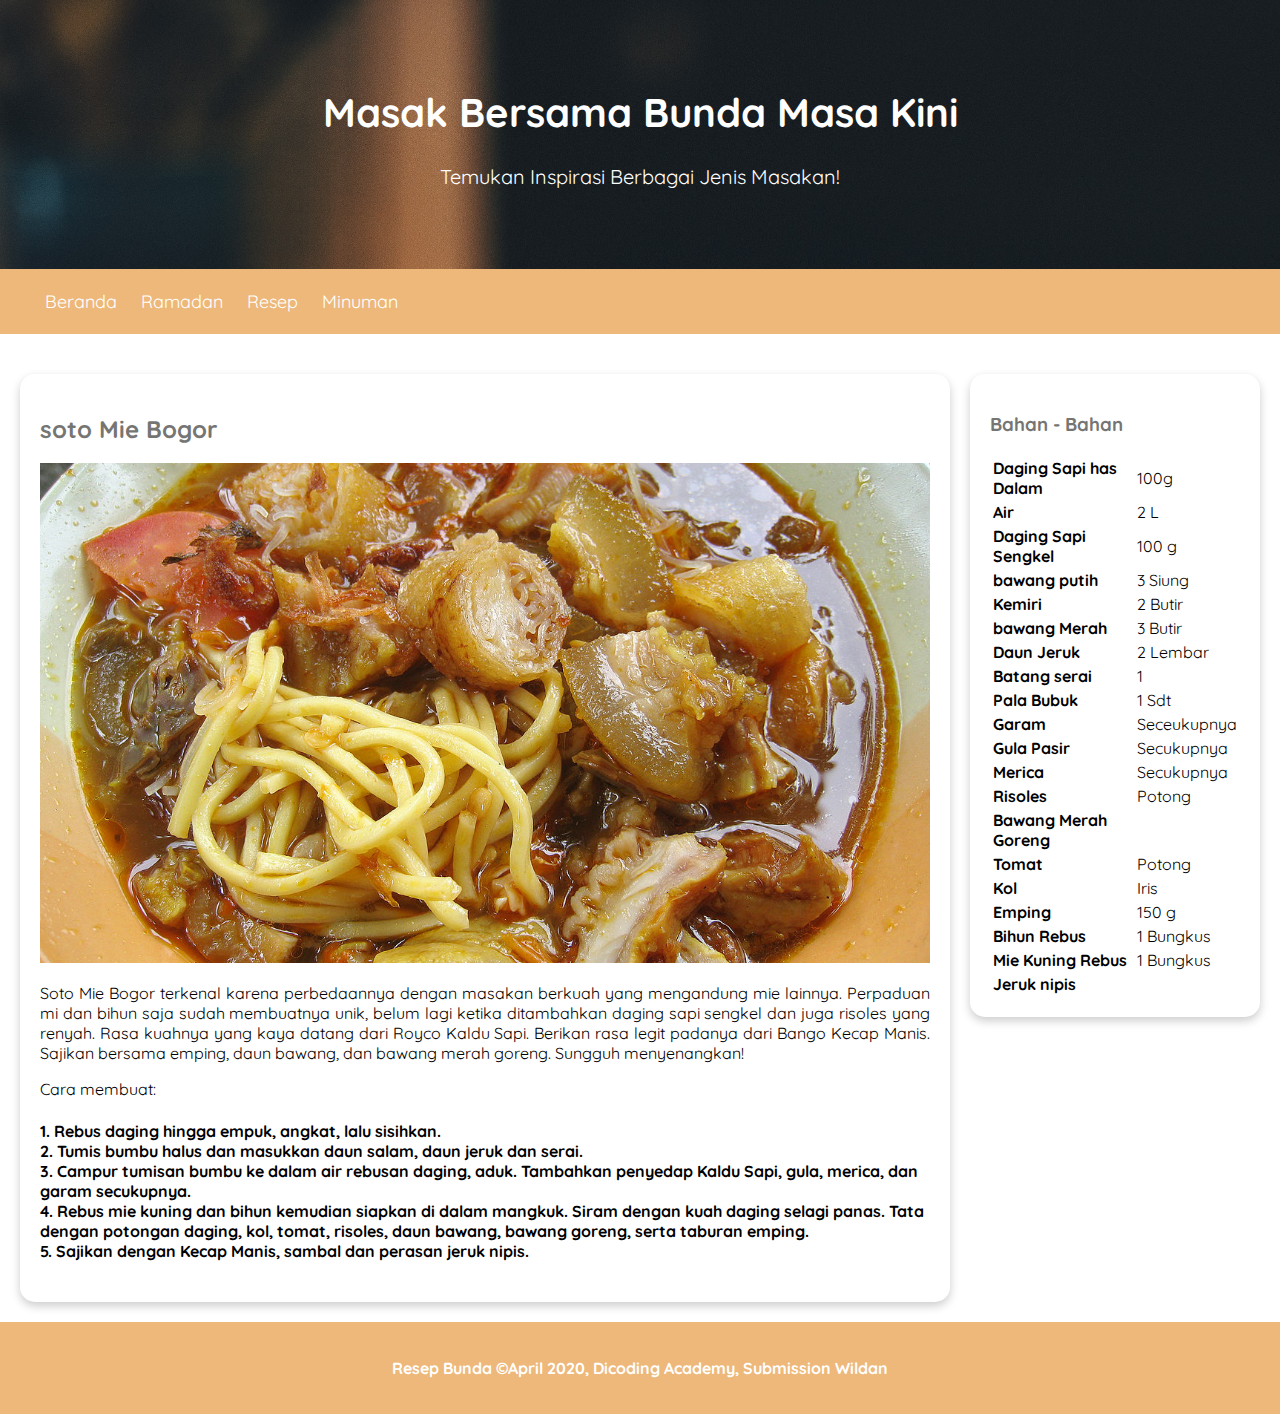
<file: sotobogor.html>
<!DOCTYPE html>
<html>
<head>
	<title>Soto Bogor - Resep Bunda Masa Kini</title>
	<meta name="viewport" content="width=device-width, initial-scale=1">
	<link rel="stylesheet" type="text/css" href="style.css">
</head>
<body>
	<header>
		<div class="jumbotron">
	<h1>Masak Bersama Bunda Masa Kini</h1>
	<p>Temukan Inspirasi Berbagai Jenis Masakan!</p>
	</div>
	<nav>
	<ul>
		<li><a href="index.html">Beranda</a></li>
		<li><a href="menuramadan.html">Ramadan</a></li>
		<li><a href="menuresep.html">Resep</a></li>
			<li><a href="menuminuman.html">Minuman</a></li>
	</ul>
	</nav>
	</header>

	<main> 
	<div id="content">

<article id="sejarah" class="card">
<h2>soto Mie Bogor</h2>
<img src="images/resep2.jpg" class="featured-image" alt="sejarah">
<p class="text">Soto Mie Bogor terkenal karena perbedaannya dengan masakan berkuah yang mengandung mie lainnya. Perpaduan mi dan bihun saja sudah membuatnya unik, belum lagi ketika ditambahkan daging sapi sengkel dan juga risoles yang renyah. Rasa kuahnya yang kaya datang dari Royco Kaldu Sapi. Berikan rasa legit padanya dari Bango Kecap Manis. Sajikan bersama emping, daun bawang, dan bawang merah goreng. Sungguh menyenangkan!


<p> Cara membuat:
<br><h4> 1. Rebus daging hingga empuk, angkat, lalu sisihkan.

<br>2. Tumis bumbu halus dan masukkan daun salam, daun jeruk dan serai.

<br>3. Campur tumisan bumbu ke dalam air rebusan daging, aduk. Tambahkan penyedap Kaldu Sapi, gula, merica, dan garam secukupnya.
<br>4. 
Rebus mie kuning dan bihun kemudian siapkan di dalam mangkuk. Siram dengan kuah daging selagi panas. Tata dengan potongan daging, kol, tomat, risoles, daun bawang, bawang goreng, serta taburan emping.

<br>5. 
Sajikan dengan Kecap Manis, sambal dan perasan jeruk nipis.</p></h4>
</article>
</div>

<aside>
<article class="profile card">
	<section class="text2">
		<h3>Bahan - Bahan</h3>
 		<table>
 			<tr>
				<th>Daging Sapi has Dalam</th>
				<td>100g </td>
			</tr>
			<tr>
				<th>Air</th>
				<td>2 L</td>
			</tr>
			<tr>
				<th>Daging Sapi Sengkel</th>	
				<td>100 g</td>
			</tr>
			<tr>
				<th>bawang putih</th>
				<td>3 Siung</td>
			</tr>
			<tr>
				<th>Kemiri</th>
				<td>2 Butir</td>
			</tr>
			<tr>
				<th>bawang Merah</th>
				<td>3 Butir</td>
			</tr>
			<tr>
				<th>Daun Jeruk</th>
				<td>2 Lembar</td>
			</tr>
			<tr>
				<th>Batang serai</th>
				<td>1</td>
			</tr>
			<tr>
				<th>Pala Bubuk</th>
				<td>1 Sdt</td>
			</tr>
			<tr>
				<th>Garam</th>
				<td>Seceukupnya</td>
			</tr>
			<tr>
				<th>Gula Pasir</th>
				<td>Secukupnya</td>
			</tr>
			<tr>
				<th>Merica</th>
				<td>Secukupnya</td>
			</tr>
			<tr>
				<th>Risoles</th>
				<td>Potong</td>
			</tr>
			<tr>
				<th>Bawang Merah Goreng</th>
			</tr>
			<tr>
				<th>Tomat</th>
				<td>Potong</td>
			</tr>
			<tr>
				<th>Kol</th>
				<td>Iris</td>
			</tr>
			<tr>
				<th>Emping</th>
				<td>150 g</td>
			</tr>
			<tr>
				<th>Bihun Rebus</th>
				<td>1 Bungkus</td>
			</tr>
			<tr>
				<th>Mie Kuning Rebus</th>
				<td>1 Bungkus</td>
			</tr><tr>
				<th>Jeruk nipis</th>
			</tr>
		
			



			
</table>
</section>
</article>
</aside>
</main>
<footer>
	<p> Resep Bunda &#169;April 2020, Dicoding Academy, Submission Wildan</p>
</footer>
</body>
</html>
</file>
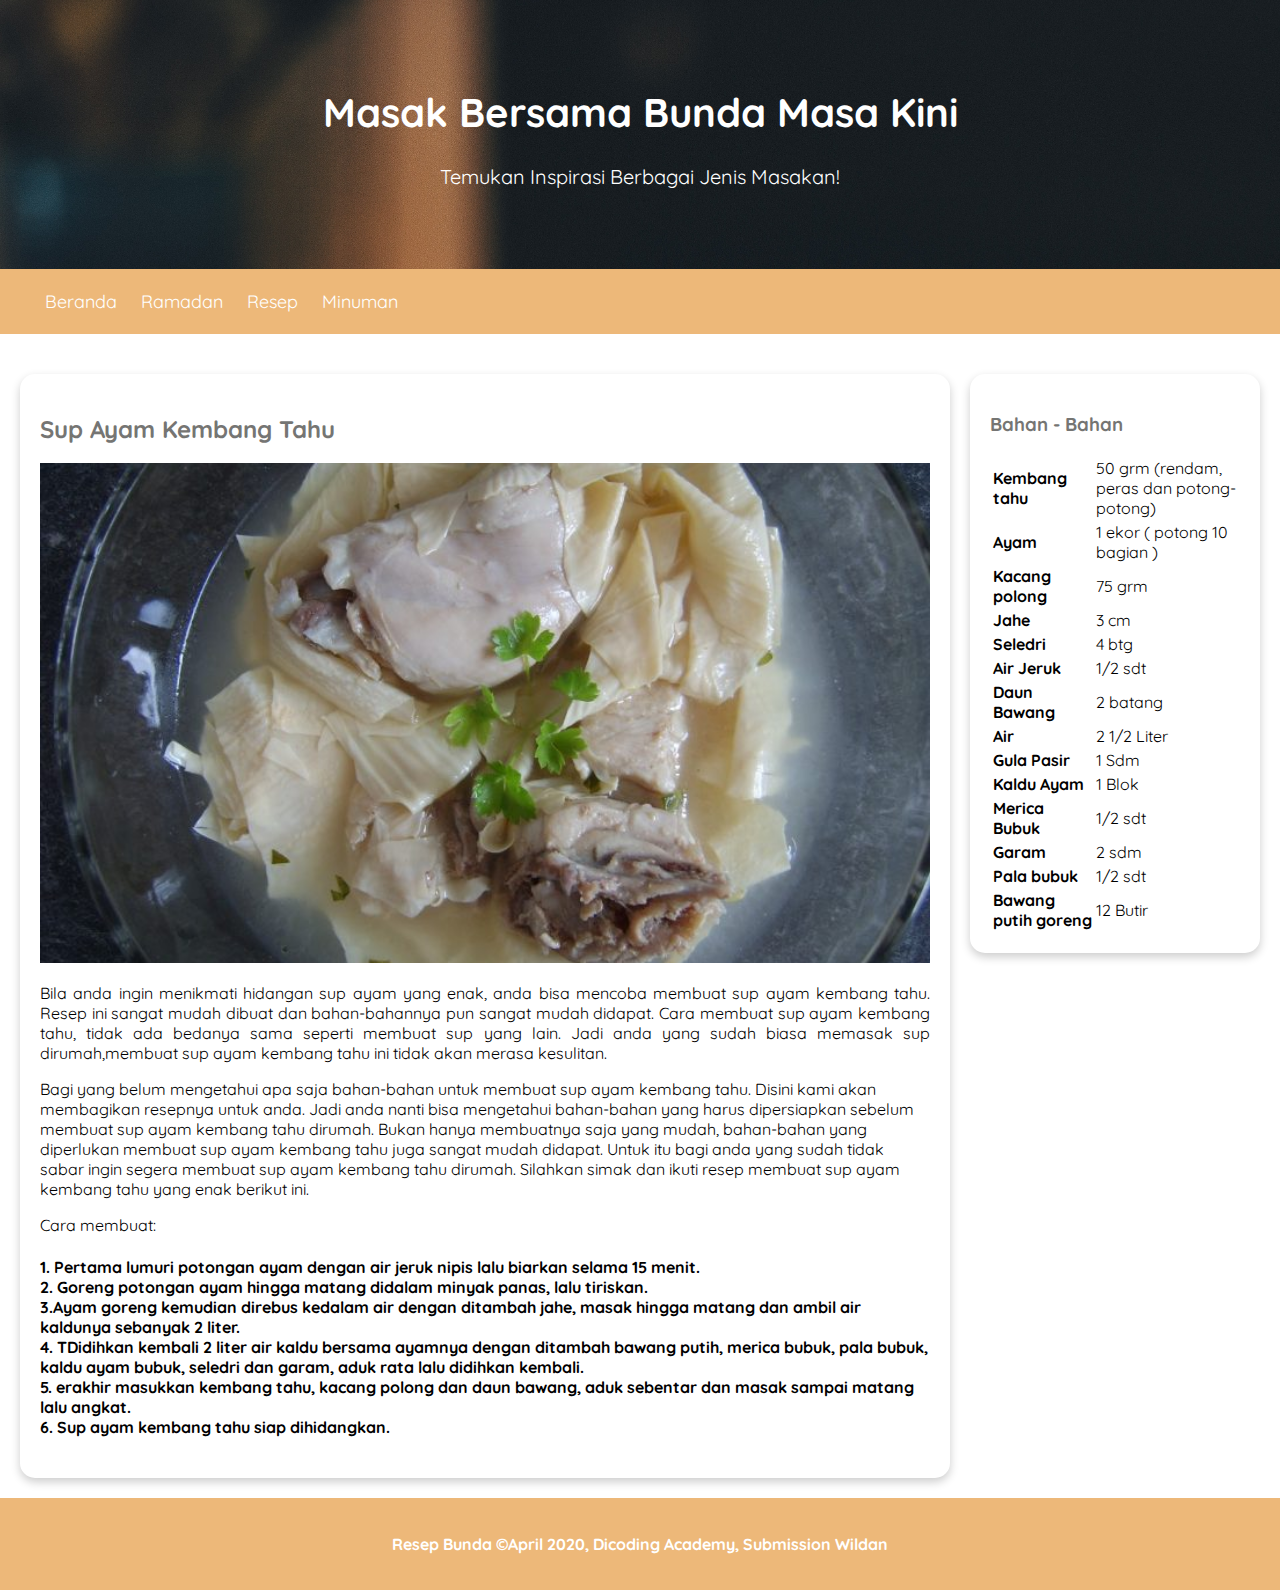
<file: supayam.html>
<!DOCTYPE html>
<html>
<head>
	<title>Sup Ayam- Resep Bunda Masa Kini</title>
	<meta name="viewport" content="width=device-width, initial-scale=1">
	<link rel="stylesheet" type="text/css" href="style.css">
</head>
<body>
	<header>
		<div class="jumbotron">
	<h1>Masak Bersama Bunda Masa Kini</h1>
	<p>Temukan Inspirasi Berbagai Jenis Masakan!</p>
	</div>
	<nav>
	<ul>
		<li><a href="index.html">Beranda</a></li>
		<li><a href="menuramadan.html">Ramadan</a></li>
		<li><a href="menuresep.html">Resep</a></li>
		<li><a href="menuminuman.html">Minuman</a></li>
	</ul>
	</nav>
	</header>

	<main> 
	<div id="content">

<article id="sejarah" class="card">
<h2>Sup Ayam Kembang Tahu</h2>
<img src="images/resep22.jpg" class="featured-image" alt="sejarah">
<p class="text">Bila anda ingin menikmati hidangan sup ayam yang enak, anda bisa mencoba membuat sup ayam kembang tahu. Resep ini sangat mudah dibuat dan bahan-bahannya pun sangat mudah didapat. Cara membuat sup ayam kembang tahu, tidak ada bedanya  sama seperti membuat sup yang lain. Jadi anda yang sudah biasa memasak sup dirumah,membuat sup ayam kembang tahu ini tidak akan merasa kesulitan.</p>
<p>Bagi yang belum mengetahui apa saja bahan-bahan untuk membuat sup ayam kembang tahu. Disini kami akan membagikan resepnya untuk anda. Jadi anda nanti bisa mengetahui bahan-bahan yang harus dipersiapkan sebelum membuat sup ayam kembang tahu dirumah. Bukan hanya membuatnya saja yang mudah, bahan-bahan yang diperlukan membuat sup ayam kembang tahu juga sangat mudah didapat. Untuk itu bagi anda yang sudah tidak sabar ingin segera membuat sup ayam kembang tahu dirumah. Silahkan simak dan ikuti resep membuat sup ayam kembang tahu yang enak berikut ini.</p>

<p> Cara membuat:
<br><h4> 1. Pertama lumuri potongan ayam dengan air jeruk nipis lalu biarkan selama 15 menit.
<br>2. Goreng potongan ayam hingga matang didalam minyak panas, lalu tiriskan.

<br>3.Ayam goreng kemudian direbus kedalam air dengan ditambah jahe, masak hingga matang dan ambil air kaldunya sebanyak 2 liter.
<br>4. 
TDidihkan kembali 2 liter air kaldu bersama ayamnya dengan ditambah bawang putih, merica bubuk, pala bubuk, kaldu ayam bubuk, seledri dan garam, aduk rata lalu didihkan kembali.

<br>5. 
erakhir masukkan kembang tahu, kacang polong dan daun bawang, aduk sebentar dan masak sampai matang lalu angkat.

<br>6. 
Sup ayam kembang tahu siap dihidangkan.
</p></h4>
</article>
</div>

<aside>
<article class="profile card">
	<section class="text2">
		<h3>Bahan - Bahan</h3>
 		<table>
 			<tr>
				<th>Kembang tahu</th>
				<td>50 grm (rendam, peras dan potong-potong) </td>
			</tr>
			<tr>
				<th>Ayam </th>
				<td>1 ekor ( potong 10 bagian )</td>
			</tr>
			<tr>
				<th>Kacang polong</th>	
				<td> 75 grm</td>
			</tr>
			<tr>
				<th>Jahe</th>
				<td>3 cm</td>
			</tr>
			<tr>
				<th>Seledri</th>
				<td>4 btg</td>
			</tr>
			<tr>
				<th>Air Jeruk</th>
				<td>1/2 sdt</td>
			</tr>
			<tr>
				<th>Daun Bawang</th>
				<td>2 batang</td>
			</tr>
			<tr>
				<th>Air</th>
				<td>2 1/2 Liter</td>
			</tr>
			<tr>
				<th>Gula Pasir</th>
				<td>1 Sdm</td>
			</tr>
			<tr>
				<th>Kaldu Ayam</th>
				<td>1 Blok</td>
			</tr>
			<tr>
				<th>Merica Bubuk</th>
				<td>1/2 sdt</td>
			</tr>
			<tr>
				<th>Garam</th>
				<td>2 sdm</td>
			</tr>
			<tr>
				<th>Pala bubuk</th>
				<td>1/2 sdt</td>
			</tr>
			<tr>
				<th>Bawang putih goreng</th>
				<td>12 Butir</td>
			</tr>
		
			



			
</table>
</section>
</article>
</aside>
</main>
<footer>
	<p> Resep Bunda &#169;April 2020, Dicoding Academy, Submission Wildan</p>
</footer>
</body>
</html>
</file>
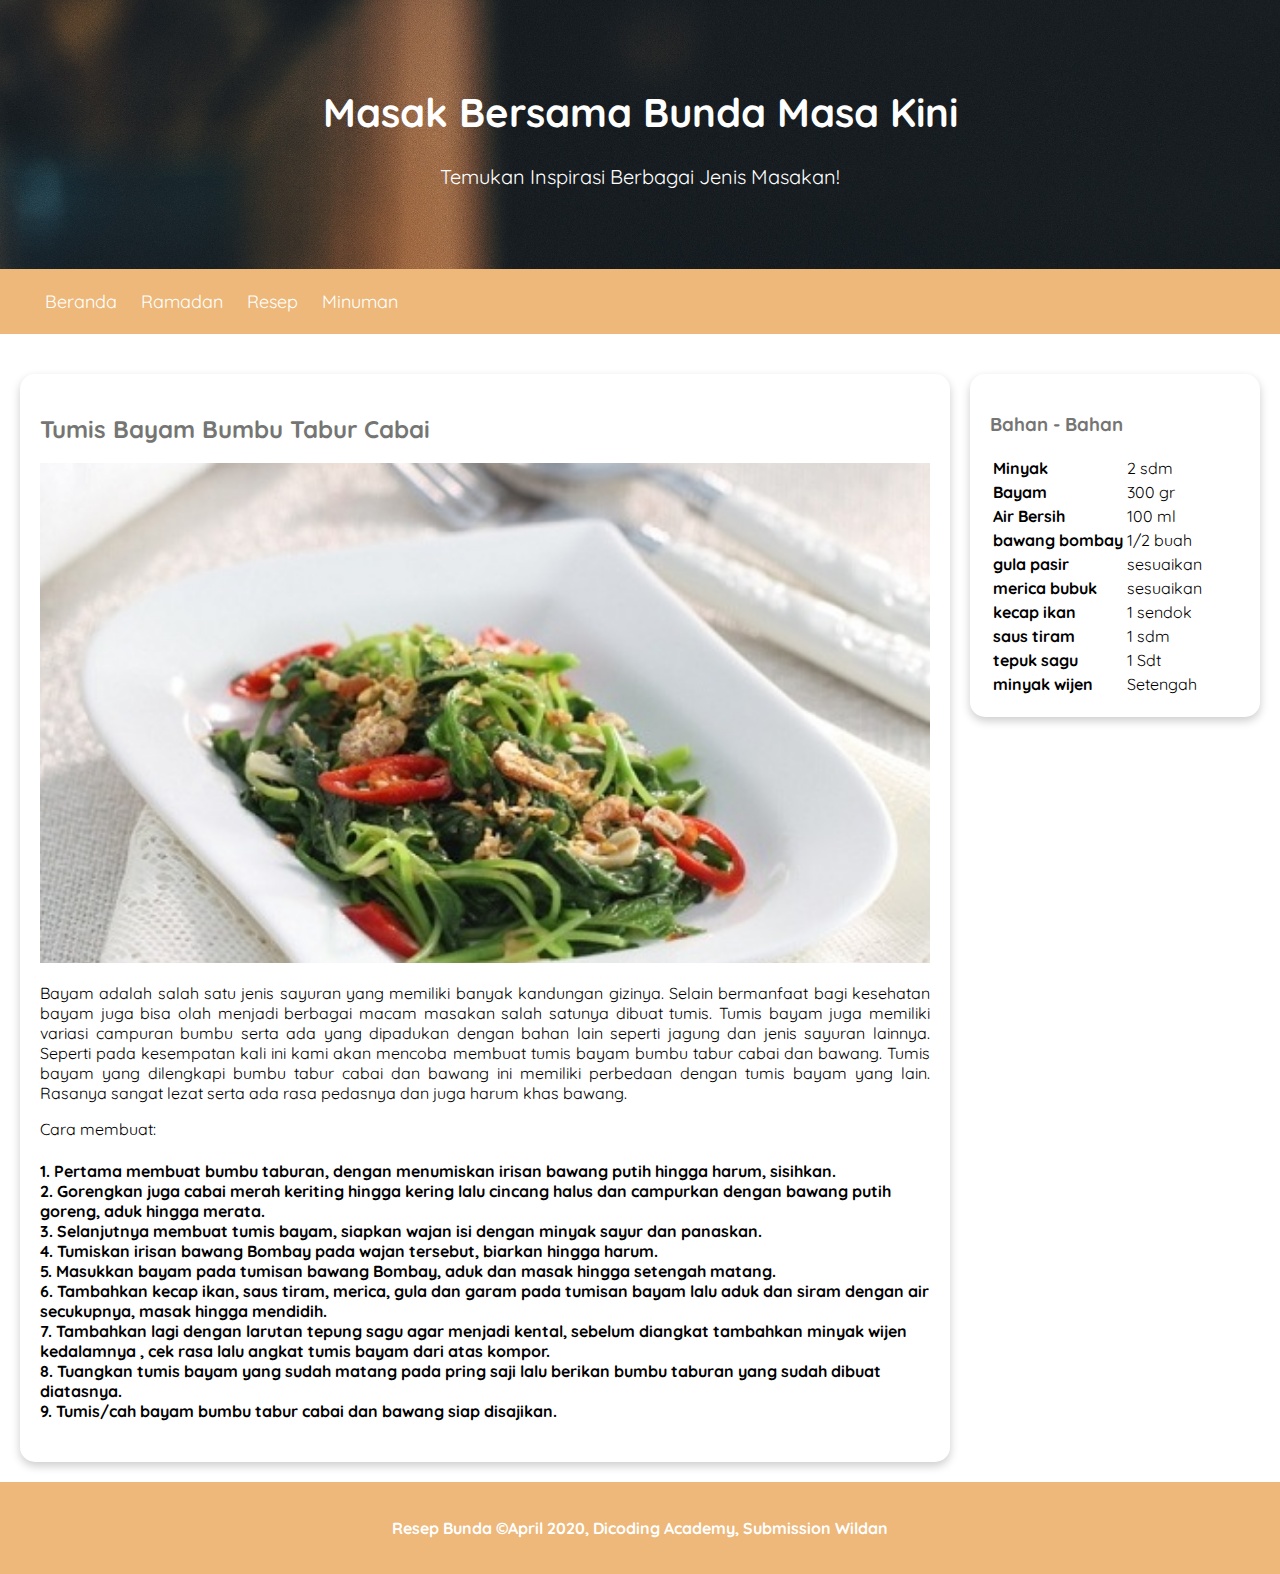
<file: tumisbayam.html>
<!DOCTYPE html>
<html>
<head>
	<title>Tumis Bayam - Resep Bunda Masa Kini</title>
	<meta name="viewport" content="width=device-width, initial-scale=1">
	<link rel="stylesheet" type="text/css" href="style.css">
</head>
<body>
	<header>
		<div class="jumbotron">
	<h1>Masak Bersama Bunda Masa Kini</h1>
	<p>Temukan Inspirasi Berbagai Jenis Masakan!</p>
	</div>
	<nav>
	<ul>
		<li><a href="index.html">Beranda</a></li>
		<li><a href="menuramadan.html">Ramadan</a></li>
		<li><a href="menuresep.html">Resep</a></li>
			<li><a href="menuminuman.html">Minuman</a></li>
	</ul>
	</nav>
	</header>

	<main> 
	<div id="content">

<article id="Tumis" class="card">
<h2>Tumis Bayam Bumbu Tabur Cabai</h2>
<img src="images/resep21.jpg" class="featured-image" alt="sejarah">
<p class="text">Bayam adalah salah satu jenis sayuran yang memiliki banyak kandungan gizinya. Selain bermanfaat bagi kesehatan bayam juga bisa olah menjadi berbagai macam masakan salah satunya dibuat tumis. Tumis bayam juga memiliki variasi campuran bumbu serta ada yang dipadukan dengan bahan lain seperti jagung dan jenis sayuran lainnya. Seperti pada kesempatan kali ini kami akan mencoba membuat tumis bayam bumbu tabur cabai dan bawang. Tumis bayam yang dilengkapi bumbu tabur cabai dan bawang ini memiliki perbedaan dengan tumis bayam yang lain. Rasanya sangat lezat serta ada rasa pedasnya dan juga harum khas bawang.


<p> Cara membuat:
<br><h4> 1. Pertama membuat bumbu taburan, dengan menumiskan irisan bawang putih hingga harum, sisihkan.
<br>2. Gorengkan juga cabai merah keriting hingga kering lalu cincang halus dan campurkan dengan bawang putih goreng, aduk hingga merata.

<br>3. Selanjutnya membuat tumis bayam, siapkan wajan isi dengan minyak sayur dan panaskan.
<br>4. 
Tumiskan irisan bawang Bombay pada wajan tersebut, biarkan hingga harum.

<br>5. 
Masukkan bayam pada tumisan bawang Bombay, aduk dan masak hingga setengah matang.

<br>6. 
Tambahkan kecap ikan, saus tiram, merica, gula dan garam pada tumisan bayam lalu aduk dan siram dengan air secukupnya, masak hingga mendidih.
<br>7. Tambahkan lagi dengan larutan tepung sagu agar menjadi kental, sebelum diangkat tambahkan minyak wijen kedalamnya , cek rasa lalu angkat tumis bayam dari atas kompor.
<br>8. Tuangkan tumis bayam yang sudah matang pada pring saji lalu berikan bumbu taburan yang sudah dibuat diatasnya.
<br>9. Tumis/cah bayam bumbu tabur cabai dan bawang siap disajikan.</p></h4>
</article>
</div>

<aside>
<article class="profile card">
	<section class="text2">
		<h3>Bahan - Bahan</h3>
 		<table>
 			<tr>
				<th>Minyak</th>
				<td>2 sdm </td>
			</tr>
			<tr>
				<th>Bayam</th>
				<td>300 gr</td>
			</tr>
			<tr>
				<th>Air Bersih</th>	
				<td>100 ml</td>
			</tr>
			<tr>
				<th>bawang bombay</th>
				<td>1/2 buah</td>
			</tr>
			<tr>
				<th>gula pasir</th>
				<td>sesuaikan</td>
			</tr>
			<tr>
				<th>merica bubuk</th>
				<td>sesuaikan</td>
			</tr>
			<tr>
				<th>kecap ikan </th>
				<td>1 sendok</td>
			</tr>
			<tr>
				<th>saus tiram</th>
				<td>1 sdm</td>
			</tr>
			<tr>
				<th>tepuk sagu</th>
				<td>1 Sdt</td>
			</tr>
			<tr>
				<th>minyak wijen</th>
				<td>Setengah</td>
			</tr>
			
		
			



			
</table>
</section>
</article>
</aside>
</main>
<footer>
	<p> Resep Bunda &#169;April 2020, Dicoding Academy, Submission Wildan</p>
</footer>
</body>
</html>
</file>
<file: style.css>
@import url('https://fonts.googleapis.com/css2?family=Quicksand:wght@400;700&display=swap'); 
/* CARA MEMASUKAN FONT SECARA OBNLEN */

/*@font-face{
	font-family: "quicksand";
	src: url('FILE.FONT.TTF');*/
/* sECARA oFFLINE*/
body {
	font-family: 'Quicksand',sans-serif;
	padding: 0;
	margin: 0;


}



.jumbotron{
	font-size: 20px;
	text-align: center;
	color: #ffffff;
	padding: 60px;
	background-image: url(images/cover.jpg);
	background-repeat: no-repeat;
	background-size: 1500px;


}

header{
	display: inline;
}

	
h2, h3 {
	color: #757573;
}

nav{
	background-color: #edb879;
	padding: 5px;
	position: sticky;
	top: 0;
}

nav li{
	display: inline;
	list-style-type: none;
	margin-right: 20px; 
}

nav a{
	font-size: 18px;
	font-weight: 400;
	text-decoration: none;
	color: white;
}

nav a:hover{
	font-weight: bold;
}

.profile header{
	text-align: center;
}

.featured-image{
	width: 100%;
	max-height: 500px;
	object-fit: cover;
	object-position: center;
}

.profile img{
	width: 	200px;
}

.card{
	box-shadow: 0 4px 10px 0 rgba(0, 0, 0, 0.2);
	border-radius: 15px;
	padding: 20px;
	margin-top: 20px;
}

article a {
	text-decoration: none;

}

article img{
	object-position: center;
		width: 950px;
}



main {
	padding: 20px;
	overflow: auto;
}

#content{
	float: left;
	width: 75%;

}

aside{
	float: right;
	width: 25%;
	text-align; left;
	padding-left: 20px;		
}

*{
	box-sizing: border-box;
}

footer {
	padding: 20px;
	color: white;
	background-color: #edb879;
	text-align: center;
	font-weight: bold;

}

.profile section{
text-align: left;

}


.text {
	text-align: justify;
}

section .text2{
	text-align: center;
}

@media screen and (max-width: 1000px) {
   #content,
   aside {
       width: 100%;
       padding: 0;
   }
</file>
